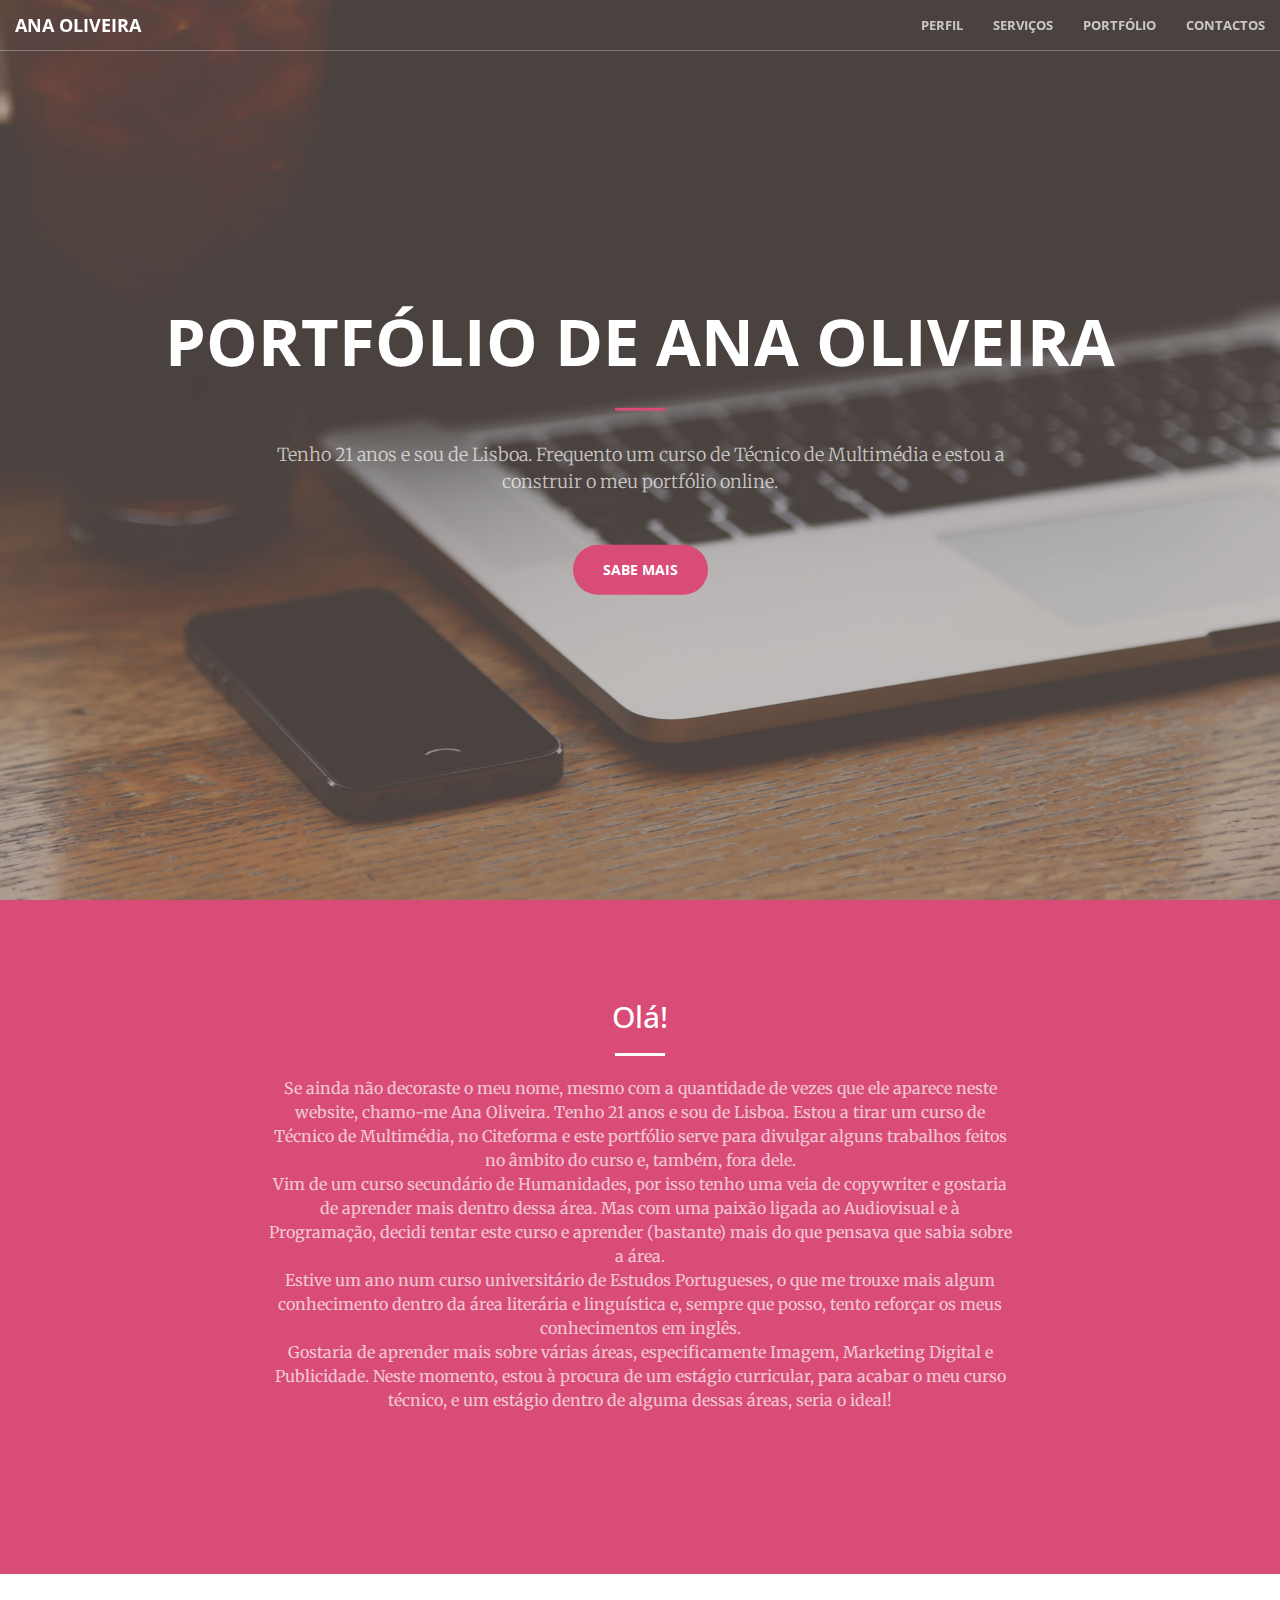
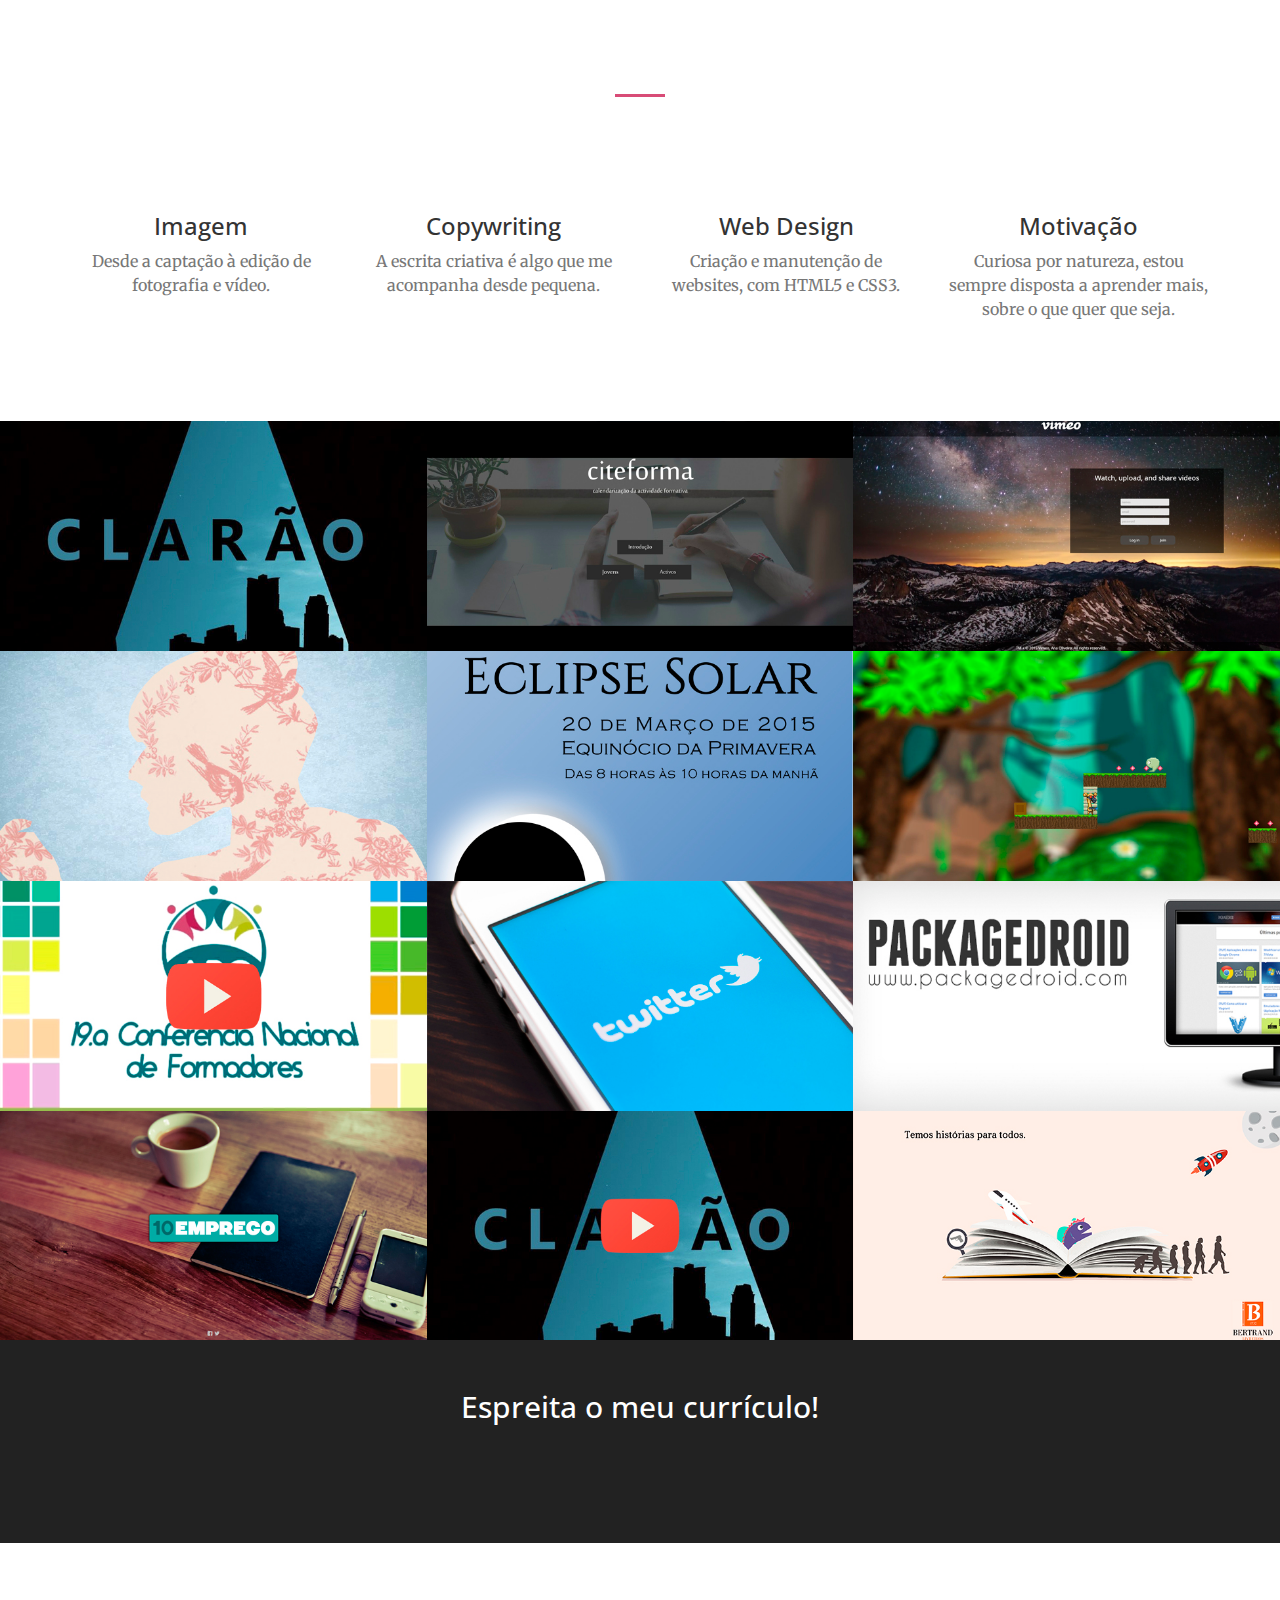
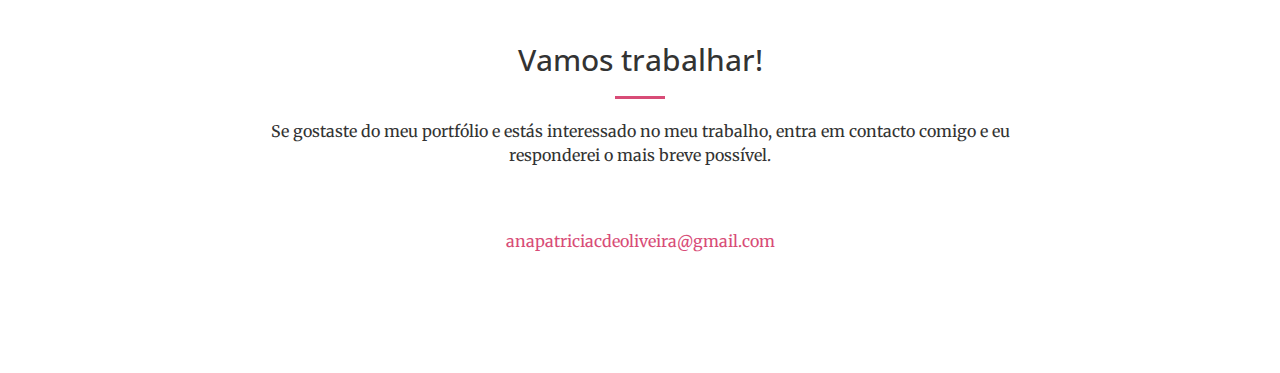
<file: index.html>
<!DOCTYPE html>
<html lang="en">

<head>

    <meta charset="utf-8">
    <meta http-equiv="X-UA-Compatible" content="IE=edge">
    <meta name="viewport" content="width=device-width, initial-scale=1">
    <meta name="description" content="">
    <meta name="author" content="">

    <title>Ana Oliveira - Portfólio</title>

    <!-- Bootstrap Core CSS -->
    <link rel="stylesheet" href="css/bootstrap.min.css" type="text/css">

    <!-- Custom Fonts -->
    <link href='http://fonts.googleapis.com/css?family=Open+Sans:300italic,400italic,600italic,700italic,800italic,400,300,600,700,800' rel='stylesheet' type='text/css'>
    <link href='http://fonts.googleapis.com/css?family=Merriweather:400,300,300italic,400italic,700,700italic,900,900italic' rel='stylesheet' type='text/css'>
    <link rel="stylesheet" href="font-awesome/css/font-awesome.min.css" type="text/css">

    <!-- Plugin CSS -->
    <link rel="stylesheet" href="css/animate.min.css" type="text/css">

    <!-- Custom CSS -->
    <link rel="stylesheet" href="css/creative.css" type="text/css">

    <!-- HTML5 Shim and Respond.js IE8 support of HTML5 elements and media queries -->
    <!-- WARNING: Respond.js doesn't work if you view the page via file:// -->
    <!--[if lt IE 9]>
        <script src="https://oss.maxcdn.com/libs/html5shiv/3.7.0/html5shiv.js"></script>
        <script src="https://oss.maxcdn.com/libs/respond.js/1.4.2/respond.min.js"></script>
    <![endif]-->

</head>

<body id="page-top">

    <nav id="mainNav" class="navbar navbar-default navbar-fixed-top">
        <div class="container-fluid">
            <!-- Brand and toggle get grouped for better mobile display -->
            <div class="navbar-header">
                <button type="button" class="navbar-toggle collapsed" data-toggle="collapse" data-target="#bs-example-navbar-collapse-1">
                    <span class="sr-only">Toggle navigation</span>
                    <span class="icon-bar"></span>
                    <span class="icon-bar"></span>
                    <span class="icon-bar"></span>
                </button>
                <a class="navbar-brand page-scroll" href="#page-top">Ana Oliveira</a>
            </div>

            <!-- Collect the nav links, forms, and other content for toggling -->
            <div class="collapse navbar-collapse" id="bs-example-navbar-collapse-1">
                <ul class="nav navbar-nav navbar-right">
                    <li>
                        <a class="page-scroll" href="#about">Perfil</a>
                    </li>
                    <li>
                        <a class="page-scroll" href="#services">Serviços</a>
                    </li>
                    <li>
                        <a class="page-scroll" href="#portfolio">Portfólio</a>
                    </li>
                    <li>
                        <a class="page-scroll" href="#contact">Contactos</a>
                    </li>
                </ul>
            </div>
            <!-- /.navbar-collapse -->
        </div>
        <!-- /.container-fluid -->
    </nav>

    <header>
        <div class="header-content">
            <div class="header-content-inner">
                <h1>Portfólio de Ana Oliveira</h1>
                <hr>
                <p>Tenho 21 anos e sou de Lisboa. Frequento um curso de Técnico de Multimédia e estou a construir o meu portfólio online.</p>
                <a href="#about" class="btn btn-primary btn-xl page-scroll">Sabe mais</a>
            </div>
        </div>
    </header>

    <section class="bg-primary" id="about">
        <div class="container">
            <div class="row">
                <div class="col-lg-8 col-lg-offset-2 text-center">
                    <h2 class="section-heading">Olá!</h2>
                    <hr class="light">
                    <p class="text-faded">Se ainda não decoraste o meu nome, mesmo com a quantidade de vezes que ele aparece neste website, chamo-me Ana Oliveira. Tenho 21 anos e sou de Lisboa. Estou a tirar um curso de Técnico de Multimédia, no Citeforma e este portfólio serve para divulgar alguns trabalhos feitos no âmbito do curso e, também, fora dele.<br>
                    Vim de um curso secundário de Humanidades, por isso tenho uma veia de copywriter e gostaria de aprender mais dentro dessa área. Mas com uma paixão ligada ao Audiovisual e à Programação, decidi tentar este curso e aprender (bastante) mais do que pensava que sabia sobre a área.<br>
                    Estive um ano num curso universitário de Estudos Portugueses, o que me trouxe mais algum conhecimento dentro da área literária e linguística e, sempre que posso, tento reforçar os meus conhecimentos em inglês.<br>
                    Gostaria de aprender mais sobre várias áreas, especificamente Imagem, Marketing Digital e Publicidade. Neste momento, estou à procura de um estágio curricular, para acabar o meu curso técnico, e um estágio dentro de alguma dessas áreas, seria o ideal!</p>
                </div>
            </div>
            
        <div class="container text-center">
            <div class="call-to-action">
                <a href="https://twitter.com/anacdeoliveira" i class="fa fa-3x fa-twitter wow bounceIn text-secundary espacinho" data-wow-delay=".2s" target="_blank"></a>
                <a href="https://instagram.com/ana.cdeoliveira/" i class="fa fa-3x fa-instagram wow bounceIn text-secundary espacinho" data-wow-delay=".2s" target="_blank"></a>
                <a href="https://www.facebook.com/anapcostadeoliveira" i class="fa fa-3x fa-facebook wow bounceIn text-secundary espacinho" data-wow-delay=".2s" target="_blank"></a>
            </div>
        </div>
        </div>
    </section>

    <section id="services">
        <div class="container">
            <div class="row">
                <div class="col-lg-12 text-center">
                    <h2 class="section-heading"></h2>
                    <hr class="primary">
                </div>
            </div>
        </div>
        <div class="container">
            <div class="row">
                <div class="col-lg-3 col-md-6 text-center">
                    <div class="service-box">
                        <i class="fa fa-4x fa-camera wow bounceIn text-primary"></i>
                        <h3>Imagem</h3>
                        <p class="text-muted">Desde a captação à edição de fotografia e vídeo.</p>
                    </div>
                    
                </div>
                <div class="col-lg-3 col-md-6 text-center">
                    <div class="service-box">
                        <i class="fa fa-4x fa-pencil wow bounceIn text-primary" data-wow-delay=".1s"></i>
                        <h3>Copywriting</h3>
                        <p class="text-muted">A escrita criativa é algo que me acompanha desde pequena.</p>
                    </div>
                </div>
                <div class="col-lg-3 col-md-6 text-center">
                    <div class="service-box">
                        <i class="fa fa-4x fa-laptop wow bounceIn text-primary" data-wow-delay=".2s"></i>
                        <h3>Web Design</h3>
                        <p class="text-muted">Criação e manutenção de websites, com HTML5 e CSS3.</p>
                    </div>
                </div>
                <div class="col-lg-3 col-md-6 text-center">
                    <div class="service-box">
                        <i class="fa fa-4x fa-heart wow bounceIn text-primary" data-wow-delay=".3s"></i>
                        <h3>Motivação</h3>
                        <p class="text-muted">Curiosa por natureza, estou sempre disposta a aprender mais, sobre o que quer que seja.</p>
                    </div>
                </div>
            </div>
        </div>
    </section>

    <section class="no-padding" id="portfolio">
        <div class="container-fluid">
            <div class="row no-gutter">
                <div class="col-lg-4 col-sm-6">
                    <a href="https://www.facebook.com/radioclarao" target="_blank" class="portfolio-box">
                        <img src="img/portfolio/10.jpg" class="img-responsive" alt="">
                        <div class="portfolio-box-caption">
                            <div class="portfolio-box-caption-content">
                                <div class="project-category text-faded">
                                    Rádio Clarão
                                </div>
                                <div class="project-name">
                                    Gestão de Redes Sociais
                                </div>
                            </div>
                        </div>
                    </a>
                </div>
                <div class="col-lg-4 col-sm-6">
                    <a href="work/trabfinal2D.swf" target="_blank" class="portfolio-box">
                        <img src="img/portfolio/2.jpg" class="img-responsive" alt="">
                        <div class="portfolio-box-caption">
                            <div class="portfolio-box-caption-content">
                                <div class="project-category text-faded">
                                    Animação 2D
                                </div>
                                <div class="project-name">
                                    Criação de um website
                                </div>
                            </div>
                        </div>
                    </a>
                </div>
                <div class="col-lg-4 col-sm-6">
                    <a href="work/vimeo/index.html" target="_blank" class="portfolio-box">
                        <img src="img/portfolio/5.jpg" class="img-responsive" alt="">
                        <div class="portfolio-box-caption">
                            <div class="portfolio-box-caption-content">
                                <div class="project-category text-faded">
                                    HTML5/CSS3
                                </div>
                                <div class="project-name">
                                    Adaptação de um website
                                </div>
                            </div>
                        </div>
                    </a>
                </div>
                <div class="col-lg-4 col-sm-6">
                    <a href="work/album.pdf" target="_blank" class="portfolio-box">
                        <img src="img/portfolio/8.jpg" class="img-responsive" alt="">
                        <div class="portfolio-box-caption">
                            <div class="portfolio-box-caption-content">
                                <div class="project-category text-faded">
                                    Design
                                </div>
                                <div class="project-name">
                                    Criação de uma capa de ábum
                                </div>
                            </div>
                        </div>
                    </a>
                </div>
                <div class="col-lg-4 col-sm-6">
                    <a href="work/eclipse.pdf" target="_blank" class="portfolio-box">
                        <img src="img/portfolio/9.jpg" class="img-responsive" alt="">
                        <div class="portfolio-box-caption">
                            <div class="portfolio-box-caption-content">
                                <div class="project-category text-faded">
                                    Design
                                </div>
                                <div class="project-name">
                                    Criação de um poster celebratório do Eclipse
                                </div>
                            </div>
                        </div>
                    </a>
                </div>
                <div class="col-lg-4 col-sm-6">
                    <a href="work/jogofin.swf" target="_blank" class="portfolio-box">
                        <img src="img/portfolio/4.jpg" class="img-responsive" alt="">
                        <div class="portfolio-box-caption">
                            <div class="portfolio-box-caption-content">
                                <div class="project-category text-faded">
                                    Animação 2D
                                </div>
                                <div class="project-name">
                                    Criação de um jogo
                                </div>
                            </div>
                        </div>
                    </a>
                </div>
                <div class="col-lg-4 col-sm-6">
                    <a href="https://www.youtube.com/watch?v=Q154fvNc2GI&feature=youtu.be" target="_blank" class="portfolio-box">
                        <img src="img/portfolio/6.jpg" class="img-responsive" alt="">
                        <div class="portfolio-box-caption">
                            <div class="portfolio-box-caption-content">
                                <div class="project-category text-faded">
                                    Captação de vídeo
                                </div>
                                <div class="project-name">
                                    Realização de uma entrevista
                                </div>
                            </div>
                        </div>
                    </a>
                </div>
                <div class="col-lg-4 col-sm-6">
                    <a href="work/banner/index.html" target="_blank" class="portfolio-box">
                        <img src="img/portfolio/1.jpg" class="img-responsive" alt="">
                        <div class="portfolio-box-caption">
                            <div class="portfolio-box-caption-content">
                                <div class="project-category text-faded">
                                    Animação Interactiva
                                </div>
                                <div class="project-name">
                                    Twitter banner<br>(Não funciona com AdBlock activo)
                                </div>
                            </div>
                        </div>
                    </a>
                </div>
                <div class="col-lg-4 col-sm-6">
                    <a href="https://www.facebook.com/packagedroid" target="_blank" class="portfolio-box">
                        <img src="img/portfolio/12.jpg" class="img-responsive" alt="">
                        <div class="portfolio-box-caption">
                            <div class="portfolio-box-caption-content">
                                <div class="project-category text-faded">
                                    PackageDroid
                                </div>
                                <div class="project-name">
                                    Gestão de Redes Sociais
                                </div>
                            </div>
                        </div>
                    </a>
                </div>
                <div class="col-lg-4 col-sm-6">
                    <a href="http://www.dezemprego.com/" target="_blank" class="portfolio-box">
                        <img src="img/portfolio/11.jpg" class="img-responsive" alt="">
                        <div class="portfolio-box-caption">
                            <div class="portfolio-box-caption-content">
                                <div class="project-category text-faded">
                                    10Emprego
                                </div>
                                <div class="project-name">
                                    Copywriter<br>(Em construção)
                                </div>
                            </div>
                        </div>
                    </a>
                </div>
                <div class="col-lg-4 col-sm-6">
                    <a href="https://www.youtube.com/watch?v=ArBZoFBn3r8" target="_blank" class="portfolio-box">
                        <img src="img/portfolio/13.jpg" class="img-responsive" alt="">
                        <div class="portfolio-box-caption">
                            <div class="portfolio-box-caption-content">
                                <div class="project-category text-faded">
                                    Rádio Clarão
                                </div>
                                <div class="project-name">
                                    Edição de vídeo promocional
                                </div>
                            </div>
                        </div>
                    </a>
                </div>
                <div class="col-lg-4 col-sm-6">
                    <a href="work/bertrand.png" target="_blank" class="portfolio-box">
                        <img src="img/portfolio/3.jpg" class="img-responsive" alt="">
                        <div class="portfolio-box-caption">
                            <div class="portfolio-box-caption-content">
                                <div class="project-category text-faded">
                                    Design
                                </div>
                                <div class="project-name">
                                    Criação de cartaz publicitário
                                </div>
                            </div>
                        </div>
                    </a>
                </div>
            </div>
        </div>
    </section>

    <aside class="bg-dark">
        <div class="container text-center">
            <div class="call-to-action">
                <h2>Espreita o meu currículo!</h2>
                <a href="http://pt.linkedin.com/in/anacdeoliveira" class="btn btn-default btn-xl wow tada" target="_blank">LinkedIn</a>
            </div>
        </div>
    </aside>

    <section id="contact">
        <div class="container">
            <div class="row">
                <div class="col-lg-8 col-lg-offset-2 text-center">
                    <h2 class="section-heading">Vamos trabalhar!</h2>
                    <hr class="primary">
                    <p>Se gostaste do meu portfólio e estás interessado no meu trabalho, entra em contacto comigo e eu responderei o mais breve possível.</p>
                </div>
                <div class="col-lg-12 text-center">
                    <i class="fa fa-envelope-o fa-3x wow bounceIn" data-wow-delay=".1s"></i>
                    <p><a href="mailto:anapatriciacdeoliveira@gmail.com">anapatriciacdeoliveira@gmail.com</a></p>
                </div>
            </div>
        </div>
    </section>

    <!-- jQuery -->
    <script src="js/jquery.js"></script>

    <!-- Bootstrap Core JavaScript -->
    <script src="js/bootstrap.min.js"></script>

    <!-- Plugin JavaScript -->
    <script src="js/jquery.easing.min.js"></script>
    <script src="js/jquery.fittext.js"></script>
    <script src="js/wow.min.js"></script>

    <!-- Custom Theme JavaScript -->
    <script src="js/creative.js"></script>

</body>

</html>
</file>
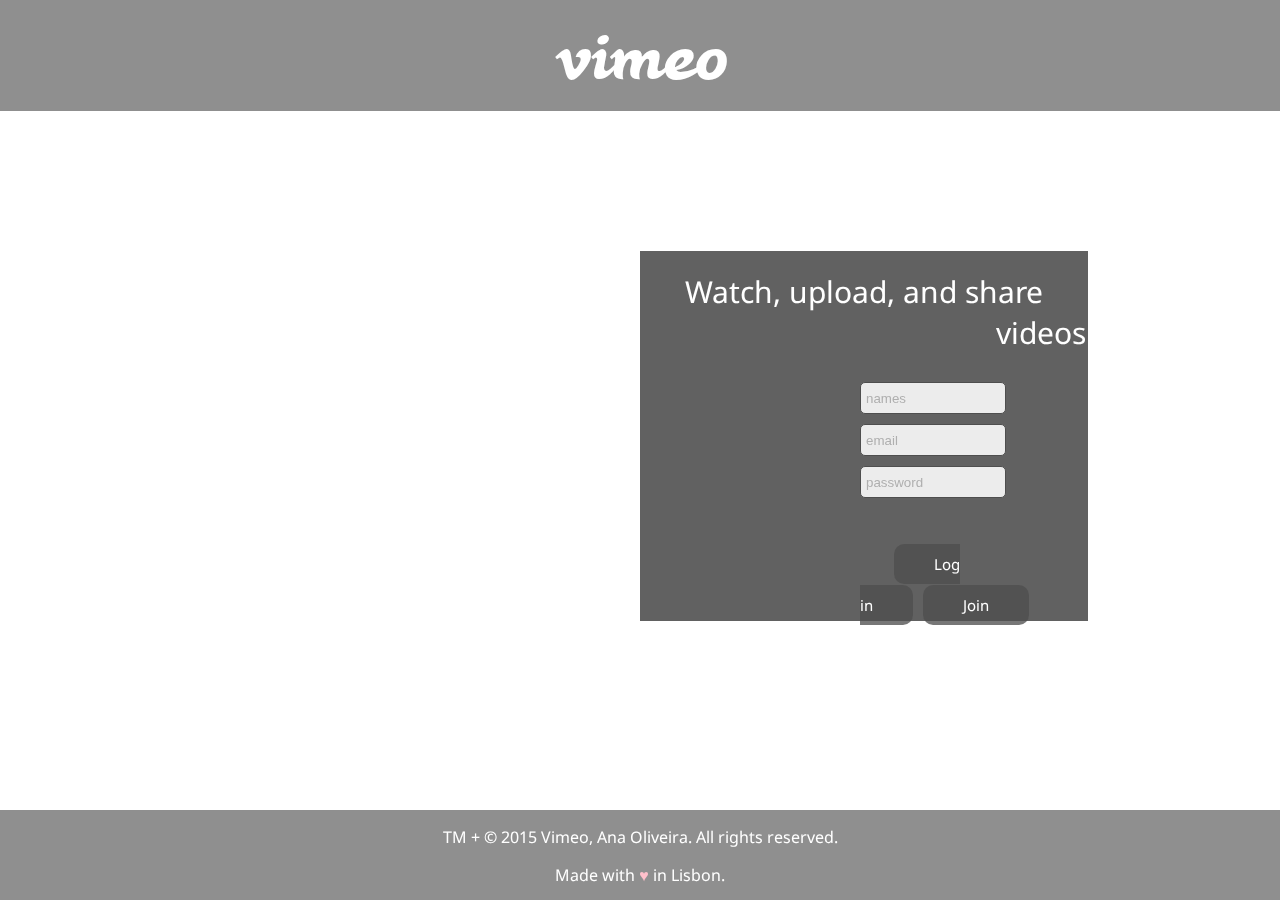
<file: work/vimeo/index.html>
<!doctype html>
<html>
    <head>
        <meta charset="utf-8">
        <title>Vimeo</title>
        <link href="css/style.css" rel="stylesheet" type="text/css">
        <link href='http://fonts.googleapis.com/css?family=Noto+Sans' rel='stylesheet' type='text/css'>
    </head>
    <body>
    <video autoplay loop muted id="bgvid">
            <source src="http://secure-c.vimeocdn.com/p/video/yosemite_hd_ii_hd.mp4" type="video/mp4">
    </video>
    <div id="container">
        <div id="header">vimeo<div id="search1"><form><input type="text" value="Search" class="searchTerm"></form></div></div>
        <div id="content">Watch, upload, and share videos<div id="form1"><form><input type="text" value="names" class="login1"></form><form><input type="text" value="email" class="login2"></form><form><input type="text" value="password" class="login3"></form>
            <a href="#" class="action-button shadow animate red">Log in</a><a href="#" class="action-button shadow animate blue">Join</a></div>
        </div>
        <div id="footer">
            <p>TM + © 2015 Vimeo, Ana Oliveira. All rights reserved.</p>
            <p class="with_love">Made with <i class="love">♥</i> in Lisbon.</p>
        
        </div>
    </div>
    </body>
</html>
</file>
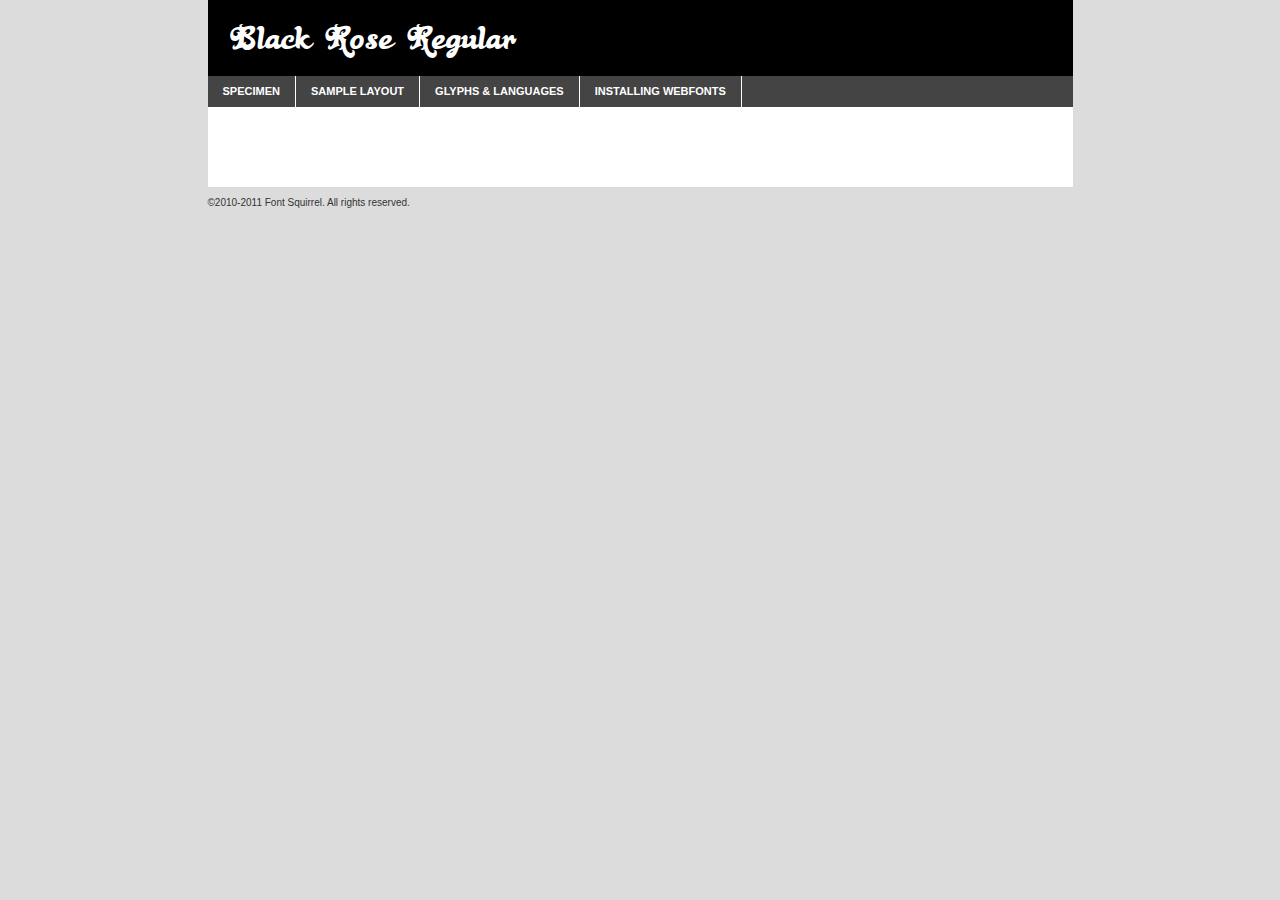
<file: work/vimeo/css/BLACKR1-demo.html>
<!DOCTYPE html PUBLIC "-//W3C//DTD XHTML 1.0 Transitional//EN"
	"http://www.w3.org/TR/xhtml1/DTD/xhtml1-transitional.dtd">

<html xmlns="http://www.w3.org/1999/xhtml" xml:lang="en" lang="en">
<head>
	<meta http-equiv="Content-Type" content="text/html; charset=utf-8" />
	<script src="http://ajax.googleapis.com/ajax/libs/jquery/1.7.2/jquery.min.js" type="text/javascript" charset="utf-8"></script>
	<script src="specimen_files/easytabs.js" type="text/javascript" charset="utf-8"></script>
	<link rel="stylesheet" href="specimen_files/specimen_stylesheet.css" type="text/css" charset="utf-8" />
	<link rel="stylesheet" href="stylesheet.css" type="text/css" charset="utf-8" />

	<style type="text/css">
					body{
				font-family: 'black_roseregular';
							}
		</style>

	<title>Black Rose Regular Specimen</title>
	
	
	<script type="text/javascript" charset="utf-8">
		$(document).ready(function() {
			$('#container').easyTabs({defaultContent:1});
		});
	</script>
</head>

<body>
<div id="container">
	<div id="header">
		Black Rose Regular	</div>
	<ul class="tabs">
		<li><a href="#specimen">Specimen</a></li>
		<li><a href="#layout">Sample Layout</a></li>
				<li><a href="#glyphs">Glyphs &amp; Languages</a></li>
		<li><a href="#installing">Installing Webfonts</a></li>
		
	</ul>
	
	<div id="main_content">

		
			<div id="specimen">
		
				<div class="section">
					<div class="grid12 firstcol">
						<div class="huge">AaBb</div>
					</div>
				</div>
		
				<div class="section">
					<div class="glyph_range">A&#x200B;B&#x200b;C&#x200b;D&#x200b;E&#x200b;F&#x200b;G&#x200b;H&#x200b;I&#x200b;J&#x200b;K&#x200b;L&#x200b;M&#x200b;N&#x200b;O&#x200b;P&#x200b;Q&#x200b;R&#x200b;S&#x200b;T&#x200b;U&#x200b;V&#x200b;W&#x200b;X&#x200b;Y&#x200b;Z&#x200b;a&#x200b;b&#x200b;c&#x200b;d&#x200b;e&#x200b;f&#x200b;g&#x200b;h&#x200b;i&#x200b;j&#x200b;k&#x200b;l&#x200b;m&#x200b;n&#x200b;o&#x200b;p&#x200b;q&#x200b;r&#x200b;s&#x200b;t&#x200b;u&#x200b;v&#x200b;w&#x200b;x&#x200b;y&#x200b;z&#x200b;1&#x200b;2&#x200b;3&#x200b;4&#x200b;5&#x200b;6&#x200b;7&#x200b;8&#x200b;9&#x200b;0&#x200b;&amp;&#x200b;.&#x200b;,&#x200b;?&#x200b;!&#x200b;&#64;&#x200b;(&#x200b;)&#x200b;#&#x200b;$&#x200b;%&#x200b;*&#x200b;+&#x200b;-&#x200b;=&#x200b;:&#x200b;;</div>
				</div>
				<div class="section">
					<div class="grid12 firstcol">
						<table class="sample_table">
							<tr><td>10</td><td class="size10">abcdefghijklmnopqrstuvwxyzABCDEFGHIJKLMNOPQRSTUVWXYZ0123456789abcdefghijklmnopqrstuvwxyzABCDEFGHIJKLMNOPQRSTUVWXYZ0123456789abcdefghijklmnopqrstuvwxyzABCDEFGHIJKLMNOPQRSTUVWXYZ</td></tr>
							<tr><td>11</td><td class="size11">abcdefghijklmnopqrstuvwxyzABCDEFGHIJKLMNOPQRSTUVWXYZ0123456789abcdefghijklmnopqrstuvwxyzABCDEFGHIJKLMNOPQRSTUVWXYZ0123456789abcdefghijklmnopqrstuvwxyzABCDEFGHIJKLMNOPQRSTUVWXYZ</td></tr>
							<tr><td>12</td><td class="size12">abcdefghijklmnopqrstuvwxyzABCDEFGHIJKLMNOPQRSTUVWXYZ0123456789abcdefghijklmnopqrstuvwxyzABCDEFGHIJKLMNOPQRSTUVWXYZ0123456789abcdefghijklmnopqrstuvwxyzABCDEFGHIJKLMNOPQRSTUVWXYZ</td></tr>
							<tr><td>13</td><td class="size13">abcdefghijklmnopqrstuvwxyzABCDEFGHIJKLMNOPQRSTUVWXYZ0123456789abcdefghijklmnopqrstuvwxyzABCDEFGHIJKLMNOPQRSTUVWXYZ0123456789abcdefghijklmnopqrstuvwxyzABCDEFGHIJKLMNOPQRSTUVWXYZ</td></tr>
							<tr><td>14</td><td class="size14">abcdefghijklmnopqrstuvwxyzABCDEFGHIJKLMNOPQRSTUVWXYZ0123456789abcdefghijklmnopqrstuvwxyzABCDEFGHIJKLMNOPQRSTUVWXYZ0123456789abcdefghijklmnopqrstuvwxyzABCDEFGHIJKLMNOPQRSTUVWXYZ</td></tr>
							<tr><td>16</td><td class="size16">abcdefghijklmnopqrstuvwxyzABCDEFGHIJKLMNOPQRSTUVWXYZ0123456789abcdefghijklmnopqrstuvwxyzABCDEFGHIJKLMNOPQRSTUVWXYZ</td></tr>
							<tr><td>18</td><td class="size18">abcdefghijklmnopqrstuvwxyzABCDEFGHIJKLMNOPQRSTUVWXYZ0123456789abcdefghijklmnopqrstuvwxyzABCDEFGHIJKLMNOPQRSTUVWXYZ</td></tr>
							<tr><td>20</td><td class="size20">abcdefghijklmnopqrstuvwxyzABCDEFGHIJKLMNOPQRSTUVWXYZ0123456789abcdefghijklmnopqrstuvwxyzABCDEFGHIJKLMNOPQRSTUVWXYZ</td></tr>
							<tr><td>24</td><td class="size24">abcdefghijklmnopqrstuvwxyzABCDEFGHIJKLMNOPQRSTUVWXYZ0123456789abcdefghijklmnopqrstuvwxyzABCDEFGHIJKLMNOPQRSTUVWXYZ</td></tr>
							<tr><td>30</td><td class="size30">abcdefghijklmnopqrstuvwxyzABCDEFGHIJKLMNOPQRSTUVWXYZ0123456789abcdefghijklmnopqrstuvwxyzABCDEFGHIJKLMNOPQRSTUVWXYZ</td></tr>
							<tr><td>36</td><td class="size36">abcdefghijklmnopqrstuvwxyzABCDEFGHIJKLMNOPQRSTUVWXYZ0123456789abcdefghijklmnopqrstuvwxyzABCDEFGHIJKLMNOPQRSTUVWXYZ</td></tr>
							<tr><td>48</td><td class="size48">abcdefghijklmnopqrstuvwxyzABCDEFGHIJKLMNOPQRSTUVWXYZ0123456789abcdefghijklmnopqrstuvwxyzABCDEFGHIJKLMNOPQRSTUVWXYZ</td></tr>
							<tr><td>60</td><td class="size60">abcdefghijklmnopqrstuvwxyzABCDEFGHIJKLMNOPQRSTUVWXYZ0123456789abcdefghijklmnopqrstuvwxyzABCDEFGHIJKLMNOPQRSTUVWXYZ</td></tr>
							<tr><td>72</td><td class="size72">abcdefghijklmnopqrstuvwxyzABCDEFGHIJKLMNOPQRSTUVWXYZ0123456789abcdefghijklmnopqrstuvwxyzABCDEFGHIJKLMNOPQRSTUVWXYZ</td></tr>
							<tr><td>90</td><td class="size90">abcdefghijklmnopqrstuvwxyzABCDEFGHIJKLMNOPQRSTUVWXYZ0123456789abcdefghijklmnopqrstuvwxyzABCDEFGHIJKLMNOPQRSTUVWXYZ</td></tr>
						</table>
				
					</div>
			
				</div>
		
		
		
								<div class="section" id="bodycomparison">


										<div id="xheight">
				<div class="fontbody">&#x25FC;&#x25FC;&#x25FC;&#x25FC;&#x25FC;&#x25FC;&#x25FC;&#x25FC;&#x25FC;&#x25FC;&#x25FC;&#x25FC;&#x25FC;&#x25FC;&#x25FC;&#x25FC;&#x25FC;&#x25FC;&#x25FC;&#x25FC;&#x25FC;&#x25FC;&#x25FC;&#x25FC;&#x25FC;&#x25FC;&#x25FC;&#x25FC;&#x25FC;&#x25FC;&#x25FC;&#x25FC;&#x25FC;&#x25FC;&#x25FC;&#x25FC;&#x25FC;&#x25FC;&#x25FC;&#x25FC;&#x25FC;&#x25FC;&#x25FC;&#x25FC;&#x25FC;&#x25FC;&#x25FC;&#x25FC;&#x25FC;&#x25FC;&#x25FC;&#x25FC;&#x25FC;&#x25FC;&#x25FC;&#x25FC;&#x25FC;&#x25FC;&#x25FC;&#x25FC;&#x25FC;&#x25FC;&#x25FC;&#x25FC;&#x25FC;&#x25FC;&#x25FC;&#x25FC;&#x25FC;&#x25FC;&#x25FC;&#x25FC;&#x25FC;&#x25FC;&#x25FC;&#x25FC;&#x25FC;&#x25FC;&#x25FC;&#x25FC;&#x25FC;&#x25FC;&#x25FC;&#x25FC;&#x25FC;&#x25FC;&#x25FC;&#x25FC;&#x25FC;&#x25FC;&#x25FC;&#x25FC;&#x25FC;&#x25FC;&#x25FC;&#x25FC;&#x25FC;&#x25FC;&#x25FC;body</div><div class="arialbody">body</div><div class="verdanabody">body</div><div class="georgiabody">body</div></div>
										<div class="fontbody" style="z-index:1">
											body<span>Black Rose Regular</span>
										</div>
										<div class="arialbody" style="z-index:1">
											body<span>Arial</span>
										</div>
										<div class="verdanabody" style="z-index:1">
											body<span>Verdana</span>
										</div>
										<div class="georgiabody" style="z-index:1">
											body<span>Georgia</span>
										</div>



								</div>
		
		
				<div class="section psample psample_row1" id="">
					
					<div class="grid2 firstcol">
						<p class="size10"><span>10.</span>Aenean lacinia bibendum nulla sed consectetur. Fusce dapibus, tellus ac cursus commodo, tortor mauris condimentum nibh, ut fermentum massa justo sit amet risus. Nullam id dolor id nibh ultricies vehicula ut id elit. Cum sociis natoque penatibus et magnis dis parturient montes, nascetur ridiculus mus. Nulla vitae elit libero, a pharetra augue.</p>
			
					</div>
					<div class="grid3">
						<p class="size11"><span>11.</span>Aenean lacinia bibendum nulla sed consectetur. Fusce dapibus, tellus ac cursus commodo, tortor mauris condimentum nibh, ut fermentum massa justo sit amet risus. Nullam id dolor id nibh ultricies vehicula ut id elit. Cum sociis natoque penatibus et magnis dis parturient montes, nascetur ridiculus mus. Nulla vitae elit libero, a pharetra augue.</p>
			
					</div>
					<div class="grid3">
						<p class="size12"><span>12.</span>Aenean lacinia bibendum nulla sed consectetur. Fusce dapibus, tellus ac cursus commodo, tortor mauris condimentum nibh, ut fermentum massa justo sit amet risus. Nullam id dolor id nibh ultricies vehicula ut id elit. Cum sociis natoque penatibus et magnis dis parturient montes, nascetur ridiculus mus. Nulla vitae elit libero, a pharetra augue.</p>
			
					</div>
					<div class="grid4">
						<p class="size13"><span>13.</span>Aenean lacinia bibendum nulla sed consectetur. Fusce dapibus, tellus ac cursus commodo, tortor mauris condimentum nibh, ut fermentum massa justo sit amet risus. Nullam id dolor id nibh ultricies vehicula ut id elit. Cum sociis natoque penatibus et magnis dis parturient montes, nascetur ridiculus mus. Nulla vitae elit libero, a pharetra augue.</p>
			
					</div>
					<div class="white_blend"></div>
					
				</div>
				<div class="section psample psample_row2" id="">
					<div class="grid3 firstcol">
						<p class="size14"><span>14.</span>Aenean lacinia bibendum nulla sed consectetur. Fusce dapibus, tellus ac cursus commodo, tortor mauris condimentum nibh, ut fermentum massa justo sit amet risus. Nullam id dolor id nibh ultricies vehicula ut id elit. Cum sociis natoque penatibus et magnis dis parturient montes, nascetur ridiculus mus. Nulla vitae elit libero, a pharetra augue.</p>
			
					</div>
					<div class="grid4">
						<p class="size16"><span>16.</span>Aenean lacinia bibendum nulla sed consectetur. Fusce dapibus, tellus ac cursus commodo, tortor mauris condimentum nibh, ut fermentum massa justo sit amet risus. Nullam id dolor id nibh ultricies vehicula ut id elit. Cum sociis natoque penatibus et magnis dis parturient montes, nascetur ridiculus mus. Nulla vitae elit libero, a pharetra augue.</p>
			
					</div>
					<div class="grid5">
						<p class="size18"><span>18.</span>Aenean lacinia bibendum nulla sed consectetur. Fusce dapibus, tellus ac cursus commodo, tortor mauris condimentum nibh, ut fermentum massa justo sit amet risus. Nullam id dolor id nibh ultricies vehicula ut id elit. Cum sociis natoque penatibus et magnis dis parturient montes, nascetur ridiculus mus. Nulla vitae elit libero, a pharetra augue.</p>
			
					</div>

					<div class="white_blend"></div>

				</div>
				
				<div class="section psample psample_row3" id="">
					<div class="grid5 firstcol">
						<p class="size20"><span>20.</span>Aenean lacinia bibendum nulla sed consectetur. Fusce dapibus, tellus ac cursus commodo, tortor mauris condimentum nibh, ut fermentum massa justo sit amet risus. Nullam id dolor id nibh ultricies vehicula ut id elit. Cum sociis natoque penatibus et magnis dis parturient montes, nascetur ridiculus mus. Nulla vitae elit libero, a pharetra augue.</p>
					</div>
					<div class="grid7">
						<p class="size24"><span>24.</span>Aenean lacinia bibendum nulla sed consectetur. Fusce dapibus, tellus ac cursus commodo, tortor mauris condimentum nibh, ut fermentum massa justo sit amet risus. Nullam id dolor id nibh ultricies vehicula ut id elit. Cum sociis natoque penatibus et magnis dis parturient montes, nascetur ridiculus mus. Nulla vitae elit libero, a pharetra augue.</p>
					</div>
					
					<div class="white_blend"></div>
					
				</div>
				
				<div class="section psample psample_row4" id="">
					<div class="grid12 firstcol">
						<p class="size30"><span>30.</span>Aenean lacinia bibendum nulla sed consectetur. Fusce dapibus, tellus ac cursus commodo, tortor mauris condimentum nibh, ut fermentum massa justo sit amet risus. Nullam id dolor id nibh ultricies vehicula ut id elit. Cum sociis natoque penatibus et magnis dis parturient montes, nascetur ridiculus mus. Nulla vitae elit libero, a pharetra augue.</p>
					</div>
					<div class="white_blend"></div>
					
				</div>
				
				
				
				<div class="section psample psample_row1 fullreverse">
					<div class="grid2 firstcol">
						<p class="size10"><span>10.</span>Aenean lacinia bibendum nulla sed consectetur. Fusce dapibus, tellus ac cursus commodo, tortor mauris condimentum nibh, ut fermentum massa justo sit amet risus. Nullam id dolor id nibh ultricies vehicula ut id elit. Cum sociis natoque penatibus et magnis dis parturient montes, nascetur ridiculus mus. Nulla vitae elit libero, a pharetra augue.</p>
			
					</div>
					<div class="grid3">
						<p class="size11"><span>11.</span>Aenean lacinia bibendum nulla sed consectetur. Fusce dapibus, tellus ac cursus commodo, tortor mauris condimentum nibh, ut fermentum massa justo sit amet risus. Nullam id dolor id nibh ultricies vehicula ut id elit. Cum sociis natoque penatibus et magnis dis parturient montes, nascetur ridiculus mus. Nulla vitae elit libero, a pharetra augue.</p>
			
					</div>
					<div class="grid3">
						<p class="size12"><span>12.</span>Aenean lacinia bibendum nulla sed consectetur. Fusce dapibus, tellus ac cursus commodo, tortor mauris condimentum nibh, ut fermentum massa justo sit amet risus. Nullam id dolor id nibh ultricies vehicula ut id elit. Cum sociis natoque penatibus et magnis dis parturient montes, nascetur ridiculus mus. Nulla vitae elit libero, a pharetra augue.</p>
			
					</div>
					<div class="grid4">
						<p class="size13"><span>13.</span>Aenean lacinia bibendum nulla sed consectetur. Fusce dapibus, tellus ac cursus commodo, tortor mauris condimentum nibh, ut fermentum massa justo sit amet risus. Nullam id dolor id nibh ultricies vehicula ut id elit. Cum sociis natoque penatibus et magnis dis parturient montes, nascetur ridiculus mus. Nulla vitae elit libero, a pharetra augue.</p>
			
					</div>
					<div class="black_blend"></div>
					
				</div>
				
				<div class="section psample psample_row2 fullreverse">
					<div class="grid3 firstcol">
						<p class="size14"><span>14.</span>Aenean lacinia bibendum nulla sed consectetur. Fusce dapibus, tellus ac cursus commodo, tortor mauris condimentum nibh, ut fermentum massa justo sit amet risus. Nullam id dolor id nibh ultricies vehicula ut id elit. Cum sociis natoque penatibus et magnis dis parturient montes, nascetur ridiculus mus. Nulla vitae elit libero, a pharetra augue.</p>
			
					</div>
					<div class="grid4">
						<p class="size16"><span>16.</span>Aenean lacinia bibendum nulla sed consectetur. Fusce dapibus, tellus ac cursus commodo, tortor mauris condimentum nibh, ut fermentum massa justo sit amet risus. Nullam id dolor id nibh ultricies vehicula ut id elit. Cum sociis natoque penatibus et magnis dis parturient montes, nascetur ridiculus mus. Nulla vitae elit libero, a pharetra augue.</p>
			
					</div>
					<div class="grid5">
						<p class="size18"><span>18.</span>Aenean lacinia bibendum nulla sed consectetur. Fusce dapibus, tellus ac cursus commodo, tortor mauris condimentum nibh, ut fermentum massa justo sit amet risus. Nullam id dolor id nibh ultricies vehicula ut id elit. Cum sociis natoque penatibus et magnis dis parturient montes, nascetur ridiculus mus. Nulla vitae elit libero, a pharetra augue.</p>
			
					</div>
					<div class="black_blend"></div>

				</div>
				
				<div class="section psample fullreverse psample_row3" id="">
					<div class="grid5 firstcol">
						<p class="size20"><span>20.</span>Aenean lacinia bibendum nulla sed consectetur. Fusce dapibus, tellus ac cursus commodo, tortor mauris condimentum nibh, ut fermentum massa justo sit amet risus. Nullam id dolor id nibh ultricies vehicula ut id elit. Cum sociis natoque penatibus et magnis dis parturient montes, nascetur ridiculus mus. Nulla vitae elit libero, a pharetra augue.</p>
					</div>
					<div class="grid7">
						<p class="size24"><span>24.</span>Aenean lacinia bibendum nulla sed consectetur. Fusce dapibus, tellus ac cursus commodo, tortor mauris condimentum nibh, ut fermentum massa justo sit amet risus. Nullam id dolor id nibh ultricies vehicula ut id elit. Cum sociis natoque penatibus et magnis dis parturient montes, nascetur ridiculus mus. Nulla vitae elit libero, a pharetra augue.</p>
					</div>
					
					<div class="black_blend"></div>
					
				</div>
				
				<div class="section psample fullreverse psample_row4" id="" style="border-bottom: 20px #000 solid;">
					<div class="grid12 firstcol">
						<p class="size30"><span>30.</span>Aenean lacinia bibendum nulla sed consectetur. Fusce dapibus, tellus ac cursus commodo, tortor mauris condimentum nibh, ut fermentum massa justo sit amet risus. Nullam id dolor id nibh ultricies vehicula ut id elit. Cum sociis natoque penatibus et magnis dis parturient montes, nascetur ridiculus mus. Nulla vitae elit libero, a pharetra augue.</p>
					</div>
					<div class="black_blend"></div>
					
				</div>
				
				
				
				
			</div>
			
			<div id="layout">
				
				<div class="section">
					
					<div class="grid12 firstcol">
						<h1>Lorem Ipsum Dolor</h1>
						<h2>Etiam porta sem malesuada magna mollis euismod</h2>
						
						<p class="byline">By <a href="#link">Aenean Lacinia</a></p>
					</div>
				</div>
				<div class="section">
					<div class="grid8 firstcol">
						<p class="large">Donec sed odio dui. Morbi leo risus, porta ac consectetur ac, vestibulum at eros. Fusce dapibus, tellus ac cursus commodo, tortor mauris condimentum nibh, ut fermentum massa justo sit amet risus. </p>

						
						<h3>Pellentesque ornare sem</h3>

						<p>Maecenas sed diam eget risus varius blandit sit amet non magna. Maecenas faucibus mollis interdum. Donec ullamcorper nulla non metus auctor fringilla. Nullam id dolor id nibh ultricies vehicula ut id elit. Nullam id dolor id nibh ultricies vehicula ut id elit. </p>

						<p>Aenean eu leo quam. Pellentesque ornare sem lacinia quam venenatis vestibulum. Lorem ipsum dolor sit amet, consectetur adipiscing elit. Cum sociis natoque penatibus et magnis dis parturient montes, nascetur ridiculus mus. </p>

						<p>Nulla vitae elit libero, a pharetra augue. Praesent commodo cursus magna, vel scelerisque nisl consectetur et. Aenean lacinia bibendum nulla sed consectetur. </p>

						<p>Nullam quis risus eget urna mollis ornare vel eu leo. Nullam quis risus eget urna mollis ornare vel eu leo. Maecenas sed diam eget risus varius blandit sit amet non magna. Donec ullamcorper nulla non metus auctor fringilla. </p>

						<h3>Cras mattis consectetur</h3>

						<p>Aenean eu leo quam. Pellentesque ornare sem lacinia quam venenatis vestibulum. Aenean lacinia bibendum nulla sed consectetur. Integer posuere erat a ante venenatis dapibus posuere velit aliquet. Cras mattis consectetur purus sit amet fermentum. </p>

						<p>Nullam id dolor id nibh ultricies vehicula ut id elit. Nullam quis risus eget urna mollis ornare vel eu leo. Cras mattis consectetur purus sit amet fermentum.</p>
					</div>
					
					<div class="grid4 sidebar">
						
						<div class="box reverse">
							<p class="last">Nullam quis risus eget urna mollis ornare vel eu leo. Donec ullamcorper nulla non metus auctor fringilla. Cras mattis consectetur purus sit amet fermentum. Sed posuere consectetur est at lobortis. Lorem ipsum dolor sit amet, consectetur adipiscing elit. </p>
						</div>
						
						<p class="caption">Maecenas sed diam eget risus varius.</p>

						<p>Vestibulum id ligula porta felis euismod semper. Integer posuere erat a ante venenatis dapibus posuere velit aliquet. Vestibulum id ligula porta felis euismod semper. Sed posuere consectetur est at lobortis. Maecenas sed diam eget risus varius blandit sit amet non magna. Fusce dapibus, tellus ac cursus commodo, tortor mauris condimentum nibh, ut fermentum massa justo sit amet risus. </p>

					

						<p>Duis mollis, est non commodo luctus, nisi erat porttitor ligula, eget lacinia odio sem nec elit. Aenean lacinia bibendum nulla sed consectetur. Vivamus sagittis lacus vel augue laoreet rutrum faucibus dolor auctor. Aenean lacinia bibendum nulla sed consectetur. Nullam quis risus eget urna mollis ornare vel eu leo. </p>

						<p>Praesent commodo cursus magna, vel scelerisque nisl consectetur et. Donec ullamcorper nulla non metus auctor fringilla. Maecenas faucibus mollis interdum. Fusce dapibus, tellus ac cursus commodo, tortor mauris condimentum nibh, ut fermentum massa justo sit amet risus. </p>

					</div>
				</div>
				
			</div>


			



		<div id="glyphs">
			<div class="section">
				<div class="grid12 firstcol">
			
				<h1>Language Support</h1>
				<p>The subset of Black Rose Regular in this kit supports the following languages:<br />
			
					Albanian, Basque, Breton, Chamorro, Danish, Dutch, English, Estonian, Faroese, Finnish, French, Frisian, Galician, German, Icelandic, Italian, Malagasy, Norwegian, Portuguese, Spanish, Swedish				</p>
				<h1>Glyph Chart</h1>
				<p>The subset of Black Rose Regular in this kit includes all the glyphs listed below. Unicode entities are included above each glyph to help you insert individual characters into your layout.</p>
				<div id="glyph_chart">
			
																				 <div><p>&amp;#13;</p>&#13;</div>
																				 <div><p>&amp;#32;</p>&#32;</div>
																				 <div><p>&amp;#33;</p>&#33;</div>
																				 <div><p>&amp;#34;</p>&#34;</div>
																				 <div><p>&amp;#35;</p>&#35;</div>
																				 <div><p>&amp;#36;</p>&#36;</div>
																				 <div><p>&amp;#37;</p>&#37;</div>
																				 <div><p>&amp;#38;</p>&#38;</div>
																				 <div><p>&amp;#39;</p>&#39;</div>
																				 <div><p>&amp;#40;</p>&#40;</div>
																				 <div><p>&amp;#41;</p>&#41;</div>
																				 <div><p>&amp;#42;</p>&#42;</div>
																				 <div><p>&amp;#43;</p>&#43;</div>
																				 <div><p>&amp;#44;</p>&#44;</div>
																				 <div><p>&amp;#45;</p>&#45;</div>
																				 <div><p>&amp;#46;</p>&#46;</div>
																				 <div><p>&amp;#47;</p>&#47;</div>
																				 <div><p>&amp;#48;</p>&#48;</div>
																				 <div><p>&amp;#49;</p>&#49;</div>
																				 <div><p>&amp;#50;</p>&#50;</div>
																				 <div><p>&amp;#51;</p>&#51;</div>
																				 <div><p>&amp;#52;</p>&#52;</div>
																				 <div><p>&amp;#53;</p>&#53;</div>
																				 <div><p>&amp;#54;</p>&#54;</div>
																				 <div><p>&amp;#55;</p>&#55;</div>
																				 <div><p>&amp;#56;</p>&#56;</div>
																				 <div><p>&amp;#57;</p>&#57;</div>
																				 <div><p>&amp;#58;</p>&#58;</div>
																				 <div><p>&amp;#59;</p>&#59;</div>
																				 <div><p>&amp;#60;</p>&#60;</div>
																				 <div><p>&amp;#61;</p>&#61;</div>
																				 <div><p>&amp;#62;</p>&#62;</div>
																				 <div><p>&amp;#63;</p>&#63;</div>
																				 <div><p>&amp;#64;</p>&#64;</div>
																				 <div><p>&amp;#65;</p>&#65;</div>
																				 <div><p>&amp;#66;</p>&#66;</div>
																				 <div><p>&amp;#67;</p>&#67;</div>
																				 <div><p>&amp;#68;</p>&#68;</div>
																				 <div><p>&amp;#69;</p>&#69;</div>
																				 <div><p>&amp;#70;</p>&#70;</div>
																				 <div><p>&amp;#71;</p>&#71;</div>
																				 <div><p>&amp;#72;</p>&#72;</div>
																				 <div><p>&amp;#73;</p>&#73;</div>
																				 <div><p>&amp;#74;</p>&#74;</div>
																				 <div><p>&amp;#75;</p>&#75;</div>
																				 <div><p>&amp;#76;</p>&#76;</div>
																				 <div><p>&amp;#77;</p>&#77;</div>
																				 <div><p>&amp;#78;</p>&#78;</div>
																				 <div><p>&amp;#79;</p>&#79;</div>
																				 <div><p>&amp;#80;</p>&#80;</div>
																				 <div><p>&amp;#81;</p>&#81;</div>
																				 <div><p>&amp;#82;</p>&#82;</div>
																				 <div><p>&amp;#83;</p>&#83;</div>
																				 <div><p>&amp;#84;</p>&#84;</div>
																				 <div><p>&amp;#85;</p>&#85;</div>
																				 <div><p>&amp;#86;</p>&#86;</div>
																				 <div><p>&amp;#87;</p>&#87;</div>
																				 <div><p>&amp;#88;</p>&#88;</div>
																				 <div><p>&amp;#89;</p>&#89;</div>
																				 <div><p>&amp;#90;</p>&#90;</div>
																				 <div><p>&amp;#91;</p>&#91;</div>
																				 <div><p>&amp;#92;</p>&#92;</div>
																				 <div><p>&amp;#93;</p>&#93;</div>
																				 <div><p>&amp;#94;</p>&#94;</div>
																				 <div><p>&amp;#95;</p>&#95;</div>
																				 <div><p>&amp;#96;</p>&#96;</div>
																				 <div><p>&amp;#97;</p>&#97;</div>
																				 <div><p>&amp;#98;</p>&#98;</div>
																				 <div><p>&amp;#99;</p>&#99;</div>
																				 <div><p>&amp;#100;</p>&#100;</div>
																				 <div><p>&amp;#101;</p>&#101;</div>
																				 <div><p>&amp;#102;</p>&#102;</div>
																				 <div><p>&amp;#103;</p>&#103;</div>
																				 <div><p>&amp;#104;</p>&#104;</div>
																				 <div><p>&amp;#105;</p>&#105;</div>
																				 <div><p>&amp;#106;</p>&#106;</div>
																				 <div><p>&amp;#107;</p>&#107;</div>
																				 <div><p>&amp;#108;</p>&#108;</div>
																				 <div><p>&amp;#109;</p>&#109;</div>
																				 <div><p>&amp;#110;</p>&#110;</div>
																				 <div><p>&amp;#111;</p>&#111;</div>
																				 <div><p>&amp;#112;</p>&#112;</div>
																				 <div><p>&amp;#113;</p>&#113;</div>
																				 <div><p>&amp;#114;</p>&#114;</div>
																				 <div><p>&amp;#115;</p>&#115;</div>
																				 <div><p>&amp;#116;</p>&#116;</div>
																				 <div><p>&amp;#117;</p>&#117;</div>
																				 <div><p>&amp;#118;</p>&#118;</div>
																				 <div><p>&amp;#119;</p>&#119;</div>
																				 <div><p>&amp;#120;</p>&#120;</div>
																				 <div><p>&amp;#121;</p>&#121;</div>
																				 <div><p>&amp;#122;</p>&#122;</div>
																				 <div><p>&amp;#123;</p>&#123;</div>
																				 <div><p>&amp;#124;</p>&#124;</div>
																				 <div><p>&amp;#125;</p>&#125;</div>
																				 <div><p>&amp;#126;</p>&#126;</div>
																				 <div><p>&amp;#160;</p>&#160;</div>
																				 <div><p>&amp;#161;</p>&#161;</div>
																				 <div><p>&amp;#162;</p>&#162;</div>
																				 <div><p>&amp;#163;</p>&#163;</div>
																				 <div><p>&amp;#164;</p>&#164;</div>
																				 <div><p>&amp;#165;</p>&#165;</div>
																				 <div><p>&amp;#166;</p>&#166;</div>
																				 <div><p>&amp;#167;</p>&#167;</div>
																				 <div><p>&amp;#168;</p>&#168;</div>
																				 <div><p>&amp;#169;</p>&#169;</div>
																				 <div><p>&amp;#170;</p>&#170;</div>
																				 <div><p>&amp;#171;</p>&#171;</div>
																				 <div><p>&amp;#172;</p>&#172;</div>
																				 <div><p>&amp;#174;</p>&#174;</div>
																				 <div><p>&amp;#175;</p>&#175;</div>
																				 <div><p>&amp;#176;</p>&#176;</div>
																				 <div><p>&amp;#177;</p>&#177;</div>
																				 <div><p>&amp;#178;</p>&#178;</div>
																				 <div><p>&amp;#179;</p>&#179;</div>
																				 <div><p>&amp;#180;</p>&#180;</div>
																				 <div><p>&amp;#181;</p>&#181;</div>
																				 <div><p>&amp;#182;</p>&#182;</div>
																				 <div><p>&amp;#183;</p>&#183;</div>
																				 <div><p>&amp;#184;</p>&#184;</div>
																				 <div><p>&amp;#185;</p>&#185;</div>
																				 <div><p>&amp;#186;</p>&#186;</div>
																				 <div><p>&amp;#187;</p>&#187;</div>
																				 <div><p>&amp;#188;</p>&#188;</div>
																				 <div><p>&amp;#189;</p>&#189;</div>
																				 <div><p>&amp;#190;</p>&#190;</div>
																				 <div><p>&amp;#191;</p>&#191;</div>
																				 <div><p>&amp;#192;</p>&#192;</div>
																				 <div><p>&amp;#193;</p>&#193;</div>
																				 <div><p>&amp;#194;</p>&#194;</div>
																				 <div><p>&amp;#195;</p>&#195;</div>
																				 <div><p>&amp;#196;</p>&#196;</div>
																				 <div><p>&amp;#197;</p>&#197;</div>
																				 <div><p>&amp;#198;</p>&#198;</div>
																				 <div><p>&amp;#199;</p>&#199;</div>
																				 <div><p>&amp;#200;</p>&#200;</div>
																				 <div><p>&amp;#201;</p>&#201;</div>
																				 <div><p>&amp;#202;</p>&#202;</div>
																				 <div><p>&amp;#203;</p>&#203;</div>
																				 <div><p>&amp;#204;</p>&#204;</div>
																				 <div><p>&amp;#205;</p>&#205;</div>
																				 <div><p>&amp;#206;</p>&#206;</div>
																				 <div><p>&amp;#207;</p>&#207;</div>
																				 <div><p>&amp;#208;</p>&#208;</div>
																				 <div><p>&amp;#209;</p>&#209;</div>
																				 <div><p>&amp;#210;</p>&#210;</div>
																				 <div><p>&amp;#211;</p>&#211;</div>
																				 <div><p>&amp;#212;</p>&#212;</div>
																				 <div><p>&amp;#213;</p>&#213;</div>
																				 <div><p>&amp;#214;</p>&#214;</div>
																				 <div><p>&amp;#215;</p>&#215;</div>
																				 <div><p>&amp;#216;</p>&#216;</div>
																				 <div><p>&amp;#217;</p>&#217;</div>
																				 <div><p>&amp;#218;</p>&#218;</div>
																				 <div><p>&amp;#219;</p>&#219;</div>
																				 <div><p>&amp;#220;</p>&#220;</div>
																				 <div><p>&amp;#221;</p>&#221;</div>
																				 <div><p>&amp;#222;</p>&#222;</div>
																				 <div><p>&amp;#223;</p>&#223;</div>
																				 <div><p>&amp;#224;</p>&#224;</div>
																				 <div><p>&amp;#225;</p>&#225;</div>
																				 <div><p>&amp;#226;</p>&#226;</div>
																				 <div><p>&amp;#227;</p>&#227;</div>
																				 <div><p>&amp;#228;</p>&#228;</div>
																				 <div><p>&amp;#229;</p>&#229;</div>
																				 <div><p>&amp;#230;</p>&#230;</div>
																				 <div><p>&amp;#231;</p>&#231;</div>
																				 <div><p>&amp;#232;</p>&#232;</div>
																				 <div><p>&amp;#233;</p>&#233;</div>
																				 <div><p>&amp;#234;</p>&#234;</div>
																				 <div><p>&amp;#235;</p>&#235;</div>
																				 <div><p>&amp;#236;</p>&#236;</div>
																				 <div><p>&amp;#237;</p>&#237;</div>
																				 <div><p>&amp;#238;</p>&#238;</div>
																				 <div><p>&amp;#239;</p>&#239;</div>
																				 <div><p>&amp;#240;</p>&#240;</div>
																				 <div><p>&amp;#241;</p>&#241;</div>
																				 <div><p>&amp;#242;</p>&#242;</div>
																				 <div><p>&amp;#243;</p>&#243;</div>
																				 <div><p>&amp;#244;</p>&#244;</div>
																				 <div><p>&amp;#245;</p>&#245;</div>
																				 <div><p>&amp;#246;</p>&#246;</div>
																				 <div><p>&amp;#247;</p>&#247;</div>
																				 <div><p>&amp;#248;</p>&#248;</div>
																				 <div><p>&amp;#249;</p>&#249;</div>
																				 <div><p>&amp;#250;</p>&#250;</div>
																				 <div><p>&amp;#251;</p>&#251;</div>
																				 <div><p>&amp;#252;</p>&#252;</div>
																				 <div><p>&amp;#253;</p>&#253;</div>
																				 <div><p>&amp;#254;</p>&#254;</div>
																				 <div><p>&amp;#255;</p>&#255;</div>
																				 <div><p>&amp;#305;</p>&#305;</div>
																				 <div><p>&amp;#321;</p>&#321;</div>
																				 <div><p>&amp;#322;</p>&#322;</div>
																				 <div><p>&amp;#338;</p>&#338;</div>
																				 <div><p>&amp;#339;</p>&#339;</div>
																				 <div><p>&amp;#352;</p>&#352;</div>
																				 <div><p>&amp;#353;</p>&#353;</div>
																				 <div><p>&amp;#376;</p>&#376;</div>
																				 <div><p>&amp;#381;</p>&#381;</div>
																				 <div><p>&amp;#382;</p>&#382;</div>
																				 <div><p>&amp;#402;</p>&#402;</div>
																				 <div><p>&amp;#710;</p>&#710;</div>
																				 <div><p>&amp;#711;</p>&#711;</div>
																				 <div><p>&amp;#728;</p>&#728;</div>
																				 <div><p>&amp;#729;</p>&#729;</div>
																				 <div><p>&amp;#730;</p>&#730;</div>
																				 <div><p>&amp;#731;</p>&#731;</div>
																				 <div><p>&amp;#732;</p>&#732;</div>
																				 <div><p>&amp;#733;</p>&#733;</div>
																				 <div><p>&amp;#960;</p>&#960;</div>
																				 <div><p>&amp;#8211;</p>&#8211;</div>
																				 <div><p>&amp;#8212;</p>&#8212;</div>
																				 <div><p>&amp;#8216;</p>&#8216;</div>
																				 <div><p>&amp;#8217;</p>&#8217;</div>
																				 <div><p>&amp;#8218;</p>&#8218;</div>
																				 <div><p>&amp;#8220;</p>&#8220;</div>
																				 <div><p>&amp;#8221;</p>&#8221;</div>
																				 <div><p>&amp;#8222;</p>&#8222;</div>
																				 <div><p>&amp;#8224;</p>&#8224;</div>
																				 <div><p>&amp;#8225;</p>&#8225;</div>
																				 <div><p>&amp;#8226;</p>&#8226;</div>
																				 <div><p>&amp;#8230;</p>&#8230;</div>
																				 <div><p>&amp;#8240;</p>&#8240;</div>
																				 <div><p>&amp;#8249;</p>&#8249;</div>
																				 <div><p>&amp;#8250;</p>&#8250;</div>
																				 <div><p>&amp;#8260;</p>&#8260;</div>
																				 <div><p>&amp;#8482;</p>&#8482;</div>
																				 <div><p>&amp;#8486;</p>&#8486;</div>
																				 <div><p>&amp;#8706;</p>&#8706;</div>
																				 <div><p>&amp;#8710;</p>&#8710;</div>
																				 <div><p>&amp;#8719;</p>&#8719;</div>
																				 <div><p>&amp;#8721;</p>&#8721;</div>
																				 <div><p>&amp;#8722;</p>&#8722;</div>
																				 <div><p>&amp;#8730;</p>&#8730;</div>
																				 <div><p>&amp;#8734;</p>&#8734;</div>
																				 <div><p>&amp;#8747;</p>&#8747;</div>
																				 <div><p>&amp;#8776;</p>&#8776;</div>
																				 <div><p>&amp;#8800;</p>&#8800;</div>
																				 <div><p>&amp;#8804;</p>&#8804;</div>
																				 <div><p>&amp;#8805;</p>&#8805;</div>
																				 <div><p>&amp;#9674;</p>&#9674;</div>
																				 <div><p>&amp;#9724;</p>&#9724;</div>
																				 <div><p>&amp;#61440;</p>&#61440;</div>
																				 <div><p>&amp;#61441;</p>&#61441;</div>
																				 <div><p>&amp;#61442;</p>&#61442;</div>
																																																										</div>	
				</div>
		
		
			</div>
		</div>
		
		
		<div id="specs">
			
		</div>
	
		<div id="installing">
			<div class="section">
				<div class="grid7 firstcol">
					<h1>Installing Webfonts</h1>
					
					<p>Webfonts are supported by all major browser platforms but not all in the same way. There are currently four different font formats that must be included in order to target all browsers. This includes TTF, WOFF, EOT and SVG.</p>
					
					<h2>1. Upload your webfonts</h2>
					<p>You must upload your webfont kit to your website. They should be in or near the same directory as your CSS files.</p>
					
					<h2>2. Include the webfont stylesheet</h2>
					<p>A special CSS @font-face declaration helps the various browsers select the appropriate font it needs without causing you a bunch of headaches. Learn more about this syntax by reading the <a href="http://www.fontspring.com/blog/further-hardening-of-the-bulletproof-syntax">Fontspring blog post</a> about it. The code for it is as follows:</p>


<code>
@font-face{ 
	font-family: 'MyWebFont';
	src: url('WebFont.eot');
	src: url('WebFont.eot?#iefix') format('embedded-opentype'),
	     url('WebFont.woff') format('woff'),
	     url('WebFont.ttf') format('truetype'),
	     url('WebFont.svg#webfont') format('svg');
}
</code>

	<p>We've already gone ahead and generated the code for you. All you have to do is link to the stylesheet in your HTML, like this:</p>
	<code>&lt;link rel=&quot;stylesheet&quot; href=&quot;stylesheet.css&quot; type=&quot;text/css&quot; charset=&quot;utf-8&quot; /&gt;</code>

					<h2>3. Modify your own stylesheet</h2>
					<p>To take advantage of your new fonts, you must tell your stylesheet to use them. Look at the original @font-face declaration above and find the property called "font-family." The name linked there will be what you use to reference the font. Prepend that webfont name to the font stack in the "font-family" property, inside the selector you want to change. For example:</p>
<code>p { font-family: 'WebFont', Arial, sans-serif; }</code>

<h2>4. Test</h2>
<p>Getting webfonts to work cross-browser <em>can</em> be tricky. Use the information in the sidebar to help you if you find that fonts aren't loading in a particular browser.</p>
				</div>
				
				<div class="grid5 sidebar">
					<div class="box">
						<h2>Troubleshooting<br />Font-Face Problems</h2>
						<p>Having trouble getting your webfonts to load in your new website? Here are some tips to sort out what might be the problem.</p>

						<h3>Fonts not showing in any browser</h3>

						<p>This sounds like you need to work on the plumbing. You either did not upload the fonts to the correct directory, or you did not link the fonts properly in the CSS. If you've confirmed that all this is correct and you still have a problem, take a look at your .htaccess file and see if requests are getting intercepted.</p>

						<h3>Fonts not loading in iPhone or iPad</h3>

						<p>The most common problem here is that you are serving the fonts from an IIS server. IIS refuses to serve files that have unknown MIME types. If that is the case, you must set the MIME type for SVG to "image/svg+xml" in the server settings. Follow these instructions from Microsoft if you need help.</p>

						<h3>Fonts not loading in Firefox</h3>

						<p>The primary reason for this failure? You are still using a version Firefox older than 3.5. So upgrade already! If that isn't it, then you are very likely serving fonts from a different domain. Firefox requires that all font assets be served from the same domain. Lastly it is possible that you need to add WOFF to your list of MIME types (if you are serving via IIS.)</p>

						<h3>Fonts not loading in IE</h3>

						<p>Are you looking at Internet Explorer on an actual Windows machine or are you cheating by using a service like Adobe BrowserLab? Many of these screenshot services do not render @font-face for IE. Best to test it on a real machine.</p>

						<h3>Fonts not loading in IE9</h3>

						<p>IE9, like Firefox, requires that fonts be served from the same domain as the website. Make sure that is the case.</p>
					</div>
				</div>
			</div>
			
		</div>
	
	</div>
	<div id="footer">
		<p>&copy;2010-2011 Font Squirrel. All rights reserved.</p>
	</div>
</div>
</body>
</html>
</file>
<file: work/vimeo/css/style.css>
@font-face {
    font-family: 'black_roseregular';
    src: url('BLACKR1.eot');
    src: url('BLACKR1.eot?#iefix') format('embedded-opentype'),
         url('BLACKR1.woff2') format('woff2'),
         url('BLACKR1.woff') format('woff'),
         url('BLACKR1.ttf') format('truetype'),
         url('BLACKR1.svg#black_roseregular') format('svg');
    font-weight: normal;
    font-style: normal;

}

body {
    margin: 0px;
    padding: 0px;
    background-color: #fff;
}

#container {
    max-width: 100%;
    margin-left: auto;
    margin-right: auto;
}

video#bgvid{
    position:fixed;
    right: 0;
    bottom: 0;
    min-height: 100%;
    min-width: 100%;
    width: auto;
    height: auto;
    z-index: -100;
    background-size: cover;
}

#header {
    font-family: 'black_roseregular';
    font-size: 80px;
    color: white;
    text-align: center;
    background-color: rgba(0, 0, 0, 0.44);
    width: 100%;
    height: 100%;       
}

#footer {
    background-color: rgba(0, 0, 0, 0.44);
    width: 100%;
    height: 90px;
    position: fixed;
    bottom: 0px;
    
    
}

p {
    text-align: center;
    color: white;
    font-family: 'Noto Sans', sans-serif;
    

}

i.love {
    color: pink;
}

#content {
    position: absolute;
    left: 50%;
    margin-top: 140px;
    width: 35%;
    height: 350px;
    background-color: rgba(0, 0, 0, 0.62);
    font-family: 'Noto Sans', sans-serif;
    color: white;
    text-align: center;
    font-size: 30px;
    padding-top: 20px;
    
}

#search1{
    float: right;
    margin-top: -70px;
    margin-right: 100px;
}

.searchTerm {
    float: left;
    width: 100%;
    border: 1px solid #4e4e4e;
    padding: 5px;
    height: 20px;
    border-radius: 5px;
    color: #afafaf;
    background-color: rgba(0, 0, 0, 0.44);
}

#form1{
    float: left;
    margin-top: 30px;
    margin-left: 220px;
    width: 30%;
    height: 200px;
}

.login1{
    float: left;
    width: 100%;
    border: 1px solid #4e4e4e;
    padding: 5px;
    height: 20px;
    border-radius: 5px;
    color: #afafaf;
    background-color: rgba(255, 255, 255, 0.88);
    margin-bottom: 10px;
    margin-top: 40px;
}

.login2{
    float: left;
    width: 100%;
    border: 1px solid #4e4e4e;
    padding: 5px;
    height: 20px;
    border-radius: 5px;
    color: #afafaf;
    background-color: rgba(255, 255, 255, 0.88);
    margin-bottom: 10px;
}

.login3{
    float: left;
    width: 100%;
    border: 1px solid #4e4e4e;
    padding: 5px;
    height: 20px;
    border-radius: 5px;
    color: #afafaf;
    background-color: rgba(255, 255, 255, 0.88);
    margin-bottom: 40px;
}

.animate
{
	transition: all 0.1s;
	-webkit-transition: all 0.1s;
}

.action-button
{
	padding: 10px 40px;
    margin: 80px 10px 10px 0px;
	border-radius: 10px;
	font-family: 'Noto Sans', sans-serif;
	font-size: 15px;
	color: #FFF;
	text-decoration: none;	
}

.blue
{
	background-color: rgba(78, 78, 78, 0.77);
}

.red
{
	background-color: rgba(78, 78, 78, 0.77);
}



.action-button:active
{
	transform: translate(0px,5px);
  -webkit-transform: translate(0px,5px);
	border-bottom: 1px solid;
}
</file>
<file: work/vimeo/css/stylesheet.css>
/* Generated by Font Squirrel (http://www.fontsquirrel.com) on March 17, 2015 */



@font-face {
    font-family: 'black_roseregular';
    src: url('BLACKR1.eot');
    src: url('BLACKR~1.eot?#iefix') format('embedded-opentype'),
         url('BLACKR1.woff2') format('woff2'),
         url('BLACKR1.woff') format('woff'),
         url('BLACKR1.ttf') format('truetype'),
         url('BLACKR1.svg#black_roseregular') format('svg');
    font-weight: normal;
    font-style: normal;

}
</file>
<file: css/creative.css>
/*!
 * Start Bootstrap - Creative Bootstrap Theme (http://startbootstrap.com)
 * Code licensed under the Apache License v2.0.
 * For details, see http://www.apache.org/licenses/LICENSE-2.0.
 */

html,
body {
    width: 100%;
    height: 100%;
}

body {
    font-family: Merriweather,'Helvetica Neue',Arial,sans-serif;
}

hr {
    max-width: 50px;
    border-color: #d84c77;
    border-width: 3px;
}

hr.light {
    border-color: #fff;
}

a {
    color: #d84c77;
    -webkit-transition: all .35s;
    -moz-transition: all .35s;
    transition: all .35s;
}

a:hover,
a:focus {
    color: #fff;
}

h1,
h2,
h3,
h4,
h5,
h6 {
    font-family: 'Open Sans','Helvetica Neue',Arial,sans-serif;
}

p {
    margin-bottom: 20px;
    font-size: 16px;
    line-height: 1.5;
}

.bg-primary {
    background-color: #d84c77;
}

.bg-dark {
    color: #fff;
    background-color: #222;
}

.text-faded {
    color: rgba(255,255,255,.7);
}

section {
    padding: 100px 0;
}

aside {
    padding: 50px 0;
}

.no-padding {
    padding: 0;
}

.navbar-default {
    border-color: rgba(34,34,34,.05);
    font-family: 'Open Sans','Helvetica Neue',Arial,sans-serif;
    background-color: #fff;
    -webkit-transition: all .35s;
    -moz-transition: all .35s;
    transition: all .35s;
}

.navbar-default .navbar-header .navbar-brand {
    text-transform: uppercase;
    font-family: 'Open Sans','Helvetica Neue',Arial,sans-serif;
    font-weight: 700;
    color: #d84c77;
}

.navbar-default .navbar-header .navbar-brand:hover,
.navbar-default .navbar-header .navbar-brand:focus {
    color: #d84c77;
}

.navbar-default .nav > li>a,
.navbar-default .nav>li>a:focus {
    text-transform: uppercase;
    font-size: 13px;
    font-weight: 700;
    color: #222;
}

.navbar-default .nav > li>a:hover,
.navbar-default .nav>li>a:focus:hover {
    color: #ffc4ed;
}

.navbar-default .nav > li.active>a,
.navbar-default .nav>li.active>a:focus {
    color: #d84c77!important;
    background-color: transparent;
}

.navbar-default .nav > li.active>a:hover,
.navbar-default .nav>li.active>a:focus:hover {
    background-color: transparent;
}

@media(min-width:768px) {
    .navbar-default {
        border-color: rgba(255,255,255,.3);
        background-color: transparent;
    }

    .navbar-default .navbar-header .navbar-brand {
        color: rgba(255,255,255,.7);
    }

    .navbar-default .navbar-header .navbar-brand:hover,
    .navbar-default .navbar-header .navbar-brand:focus {
        color: #fff;
    }

    .navbar-default .nav > li>a,
    .navbar-default .nav>li>a:focus {
        color: rgba(255,255,255,.7);
    }

    .navbar-default .nav > li>a:hover,
    .navbar-default .nav>li>a:focus:hover {
        color: #fff;
    }

    .navbar-default.affix {
        border-color: rgba(34,34,34,.05);
        background-color: #fff;
    }

    .navbar-default.affix .navbar-header .navbar-brand {
        font-size: 14px;
        color: #d84c77;
    }

    .navbar-default.affix .navbar-header .navbar-brand:hover,
    .navbar-default.affix .navbar-header .navbar-brand:focus {
        color: #d84c77;
    }

    .navbar-default.affix .nav > li>a,
    .navbar-default.affix .nav>li>a:focus {
        color: #222;
    }

    .navbar-default.affix .nav > li>a:hover,
    .navbar-default.affix .nav>li>a:focus:hover {
        color: #d84c77;
    }
}

header {
    position: relative;
    width: 100%;
    min-height: auto;
    text-align: center;
    color: #fff;
    background-image: url(../img/header.jpg);
    background-position: center;
    -webkit-background-size: cover;
    -moz-background-size: cover;
    background-size: cover;
    -o-background-size: cover;
}

header .header-content {
    position: relative;
    width: 100%;
    padding: 100px 15px;
    text-align: center;
}

header .header-content .header-content-inner h1 {
    margin-top: 0;
    margin-bottom: 0;
    text-transform: uppercase;
    font-weight: 700;
}

header .header-content .header-content-inner hr {
    margin: 30px auto;
}

header .header-content .header-content-inner p {
    margin-bottom: 50px;
    font-size: 16px;
    font-weight: 300;
    color: rgba(255,255,255,.7);
}

@media(min-width:768px) {
    header {
        min-height: 100%;
    }

    header .header-content {
        position: absolute;
        top: 50%;
        padding: 0 50px;
        -webkit-transform: translateY(-50%);
        -ms-transform: translateY(-50%);
        transform: translateY(-50%);
    }

    header .header-content .header-content-inner {
        margin-right: auto;
        margin-left: auto;
        max-width: 1000px;
    }

    header .header-content .header-content-inner p {
        margin-right: auto;
        margin-left: auto;
        max-width: 80%;
        font-size: 18px;
    }
}

.section-heading {
    margin-top: 0;
}

.service-box {
    margin: 50px auto 0;
    max-width: 400px;
}

@media(min-width:992px) {
    .service-box {
        margin: 20px auto 0;
    }
}

.service-box p {
    margin-bottom: 0;
}

.portfolio-box {
    display: block;
    position: relative;
    margin: 0 auto;
    max-width: 650px;
}

.portfolio-box .portfolio-box-caption {
    display: block;
    position: absolute;
    bottom: 0;
    width: 100%;
    height: 100%;
    text-align: center;
    color: #fff;
    opacity: 0;
    background: rgba(0,0,0,.35);
    -webkit-transition: all .35s;
    -moz-transition: all .35s;
    transition: all .35s;
}

.portfolio-box .portfolio-box-caption .portfolio-box-caption-content {
    position: absolute;
    top: 50%;
    width: 100%;
    text-align: center;
    transform: translateY(-50%);
}

.portfolio-box .portfolio-box-caption .portfolio-box-caption-content .project-category,
.portfolio-box .portfolio-box-caption .portfolio-box-caption-content .project-name {
    padding: 0 15px;
    font-family: 'Open Sans','Helvetica Neue',Arial,sans-serif;
}

.portfolio-box .portfolio-box-caption .portfolio-box-caption-content .project-category {
    text-transform: uppercase;
    font-size: 14px;
    font-weight: 600;
}

.portfolio-box .portfolio-box-caption .portfolio-box-caption-content .project-name {
    font-size: 18px;
}

.portfolio-box:hover .portfolio-box-caption {
    opacity: 1;
}

@media(min-width:768px) {
    .portfolio-box .portfolio-box-caption .portfolio-box-caption-content .project-category {
        font-size: 16px;
    }

    .portfolio-box .portfolio-box-caption .portfolio-box-caption-content .project-name {
        font-size: 22px;
    }
}

.call-to-action h2 {
    margin: 0 auto 20px;
}

.text-primary {
    color: #d84c77;
}

.text-secundary {
    color: #fff;
}

.no-gutter > [class*=col-] {
    padding-right: 0;
    padding-left: 0;
}

.btn-default {
    border-color: #fff;
    color: #222;
    background-color: #fff;
    -webkit-transition: all .35s;
    -moz-transition: all .35s;
    transition: all .35s;
}

.btn-default:hover,
.btn-default:focus,
.btn-default.focus,
.btn-default:active,
.btn-default.active,
.open > .dropdown-toggle.btn-default {
    border-color: #ededed;
    color: #222;
    background-color: #f2f2f2;
}

.btn-default:active,
.btn-default.active,
.open > .dropdown-toggle.btn-default {
    background-image: none;
}

.btn-default.disabled,
.btn-default[disabled],
fieldset[disabled] .btn-default,
.btn-default.disabled:hover,
.btn-default[disabled]:hover,
fieldset[disabled] .btn-default:hover,
.btn-default.disabled:focus,
.btn-default[disabled]:focus,
fieldset[disabled] .btn-default:focus,
.btn-default.disabled.focus,
.btn-default[disabled].focus,
fieldset[disabled] .btn-default.focus,
.btn-default.disabled:active,
.btn-default[disabled]:active,
fieldset[disabled] .btn-default:active,
.btn-default.disabled.active,
.btn-default[disabled].active,
fieldset[disabled] .btn-default.active {
    border-color: #fff;
    background-color: #fff;
}

.btn-default .badge {
    color: #fff;
    background-color: #222;
}

.btn-primary {
    border-color: #d84c77;
    color: #fff;
    background-color: #d84c77;
    -webkit-transition: all .35s;
    -moz-transition: all .35s;
    transition: all .35s;
}

.btn-primary:hover,
.btn-primary:focus,
.btn-primary.focus,
.btn-primary:active,
.btn-primary.active,
.open > .dropdown-toggle.btn-primary {
    border-color: #d84c77;
    color: #fff;
    background-color: #d84c77;
}

.btn-primary:active,
.btn-primary.active,
.open > .dropdown-toggle.btn-primary {
    background-image: none;
}

.btn-primary.disabled,
.btn-primary[disabled],
fieldset[disabled] .btn-primary,
.btn-primary.disabled:hover,
.btn-primary[disabled]:hover,
fieldset[disabled] .btn-primary:hover,
.btn-primary.disabled:focus,
.btn-primary[disabled]:focus,
fieldset[disabled] .btn-primary:focus,
.btn-primary.disabled.focus,
.btn-primary[disabled].focus,
fieldset[disabled] .btn-primary.focus,
.btn-primary.disabled:active,
.btn-primary[disabled]:active,
fieldset[disabled] .btn-primary:active,
.btn-primary.disabled.active,
.btn-primary[disabled].active,
fieldset[disabled] .btn-primary.active {
    border-color: #d84c77;
    background-color: #d84c77;
}

.btn-primary .badge {
    color: #d84c77;
    background-color: #fff;
}

.btn {
    border: 0;
    border-radius: 300px;
    text-transform: uppercase;
    font-family: 'Open Sans','Helvetica Neue',Arial,sans-serif;
    font-weight: 700;
}

.btn-xl {
    padding: 15px 30px;
}

::-moz-selection {
    text-shadow: none;
    color: #fff;
    background: #222;
}

::selection {
    text-shadow: none;
    color: #fff;
    background: #222;
}

img::selection {
    color: #fff;
    background: 0 0;
}

img::-moz-selection {
    color: #fff;
    background: 0 0;
}

body {
    webkit-tap-highlight-color: #222;
}

.espacinho {
    margin-right: 20px;
}
</file>
<file: work/vimeo/css/specimen_files/specimen_stylesheet.css>
@import url('grid_12-825-55-15.css');

/*  
	CSS Reset by Eric Meyer - Released under Public Domain
    http://meyerweb.com/eric/tools/css/reset/
*/
html, body, div, span, applet, object, iframe,
h1, h2, h3, h4, h5, h6, p, blockquote, pre,
a, abbr, acronym, address, big, cite, code,
del, dfn, em, font, img, ins, kbd, q, s, samp,
small, strike, strong, sub, sup, tt, var,
b, u, i, center, dl, dt, dd, ol, ul, li,
fieldset, form, label, legend, table, 
caption, tbody, tfoot, thead, tr, th, td 
                  {margin: 0;padding: 0;border: 0;outline: 0;
                  font-size: 100%;vertical-align: baseline;
                  background: transparent;}
body              {line-height: 1;}
ol, ul            {list-style: none;}
blockquote, q     {quotes: none;}
blockquote:before, blockquote:after,
q:before, q:after {content: '';	content: none;}
:focus            {outline: 0;}
ins               {text-decoration: none;}
del               {text-decoration: line-through;}
table             {border-collapse: collapse;border-spacing: 0;}




body {
	color: #000;
	background-color: #dcdcdc;
}

a {
	text-decoration: none;
	color: #1883ba;
}

h1{
	font-size: 32px;
	font-weight: normal;
	font-style: normal;
	margin-bottom: 18px;
}

h2{
	font-size: 18px;
}

#container {
	width: 865px;
	margin: 0px auto;
}


#header {
	padding: 20px;
	font-size: 36px;
	background-color: #000;
	color: #fff;
}

#header span {
	color: #666;
}
#main_content {
	background-color: #fff;
	padding: 60px 20px 20px;
}


#footer p {
	margin: 0;
	padding-top: 10px;
	padding-bottom: 50px;
	color: #333;
	font: 10px Arial, sans-serif;
}

.tabs {
	width: 100%;
	height: 31px;
	background-color: #444;
}
.tabs li {
	float:  left;
	margin: 0;
	overflow: hidden;
	background-color: #444;
}
.tabs li a {
	display: block;
	color: #fff;
	text-decoration: none;
	font: bold 11px/11px 'Arial';
	text-transform: uppercase;
	padding: 10px 15px;
	border-right: 1px solid #fff;
}

.tabs li a:hover {
		background-color: #00b3ff;

}

.tabs li.active a {
	color:  #000;
	background-color: #fff;
}



div.huge {
	
	font-size: 300px;
	line-height: 1em;
	padding: 0;
	letter-spacing: -.02em;
	overflow: hidden;
}
div.glyph_range {
	font-size: 72px;
	line-height: 1.1em;
}

.size10{ font-size: 10px; }
.size11{ font-size: 11px; }
.size12{ font-size: 12px; }
.size13{ font-size: 13px; }
.size14{ font-size: 14px; }
.size16{ font-size: 16px; }
.size18{ font-size: 18px; }
.size20{ font-size: 20px; }
.size24{ font-size: 24px; }
.size30{ font-size: 30px; }
.size36{ font-size: 36px; }
.size48{ font-size: 48px; }
.size60{ font-size: 60px; }
.size72{ font-size: 72px; }
.size90{ font-size: 90px; }


.psample_row1 {	height: 120px;}
.psample_row1 {	height: 120px;}
.psample_row2 {	height: 160px;}
.psample_row3 {	height: 160px;}
.psample_row4 {	height: 160px;}

.psample {
	overflow: hidden;
	position: relative;
}
.psample p {
	line-height: 1.3em;
	display: block;
	overflow: hidden;
	margin: 0;
}

.psample span {
	margin-right: .5em;
}

.white_blend {
	width: 100%;
	height: 61px;
	background-image: url([data-uri]);
	position: absolute;
	bottom: 0;
}
.black_blend {
	width: 100%;
	height: 61px;
	background-image: url([data-uri]);
	position: absolute;
	bottom: 0;
}
.fullreverse {
	background:  #000 !important;
	color:  #fff !important;
	margin-left: -20px;
	padding-left: 20px;
	margin-right: -20px;
	padding-right: 20px;
	padding: 20px;
	margin-bottom:0;
}


.sample_table td {
	padding-top: 3px;
	padding-bottom:5px;
	padding-left: 5px;
	vertical-align: middle;
	line-height: 1.2em;
}

.sample_table td:first-child {
	background-color: #eee;
	text-align: right;
	padding-right: 5px;
	padding-left: 0;
	padding: 5px;
	font: 11px/12px "Courier New", Courier, mono;
}

code {
	white-space: pre;
	background-color: #eee;
	display: block;
	padding: 10px;
	margin-bottom: 18px;
	overflow: auto;
}


.bottom,.last 	{margin-bottom:0 !important; padding-bottom:0 !important;}

.box  { 
  padding: 18px; 
  margin-bottom: 18px; 
  background: #eee; 
}

.reverse,.reversed { background:  #000 !important;color:  #fff !important; border: none !important;}

#bodycomparison {
	position: relative;
	overflow: hidden;
	font-size: 72px;
	height: 90px;
	white-space: nowrap;
}

#bodycomparison div{
	font-size: 72px;
	line-height: 90px;
	display: inline;
	margin: 0 15px 0 0;
	padding: 0;
}

#bodycomparison div span{
	font: 10px Arial;
	position: absolute;
	left: 0;
}
#xheight {
	float: none;
	position: absolute;
	color: #d9f3ff;
	font-size: 72px;
	line-height: 90px;
}

.fontbody {
 position: relative;
}
.arialbody{
	font-family: Arial;
	position: relative;
}
.verdanabody{
	font-family: Verdana;
	position: relative;
}
.georgiabody{
	font-family: Georgia;
	position: relative;
}

/* @group Layout page
 */

#layout h1 {
	font-size: 36px;
	line-height: 42px;
	font-weight: normal;
	font-style: normal;
}

#layout h2 {
	font-size: 24px;
	line-height: 23px;
	font-weight: normal;
	font-style: normal;
}

#layout h3 {
	font-size: 22px;
	line-height: 1.4em;
	margin-top: 1em;
	font-weight: normal;
	font-style: normal;
}


#layout p.byline {
	font-size: 12px;
	margin-top: 18px;
	line-height: 12px;
	margin-bottom: 0;
}
#layout p {
	font-size: 14px;
	line-height: 21px;
	margin-bottom: .5em;
}

#layout p.large{
	font-size: 18px;
	line-height: 26px;
}

#layout .sidebar p{
	font-size: 12px;
	line-height: 1.4em;
}

#layout p.caption {
	font-size: 10px;
	margin-top: -16px;
	margin-bottom: 18px;
}

/* @end */

/* @group Glyphs */

#glyph_chart div{
	background-color: #d9f3ff;
	color: black;
	float: left;
	font-size: 36px;
	height: 1.2em;
	line-height: 1.2em;
	margin-bottom: 1px;
	margin-right: 1px;
	text-align: center;
	width: 1.2em;
	position: relative;
	padding: .6em .2em .2em;
}

#glyph_chart div p {
	position: absolute;
	left: 0;
	top: 0;
	display: block;
	text-align: center;
	font: bold 9px Arial, sans-serif;
	background-color: #3a768f;
	width: 100%;
	color: #fff;
	padding: 2px 0;
}


#glyphs h1 {
	font-family: Arial, sans-serif;
}
/* @end */

/* @group Installing */

#installing {
	font: 13px Arial, sans-serif;
}

#installing p,
#glyphs p{
	line-height: 1.2em;
	margin-bottom: 18px;
	font: 13px Arial, sans-serif;
}



#installing h3{
	font-size: 15px;
	margin-top: 18px;
}

/* @end */

#rendering h1 {
	font-family: Arial, sans-serif;
}
.render_table td {
	font: 11px "Courier New", Courier, mono;
	vertical-align: middle;
}
</file>
